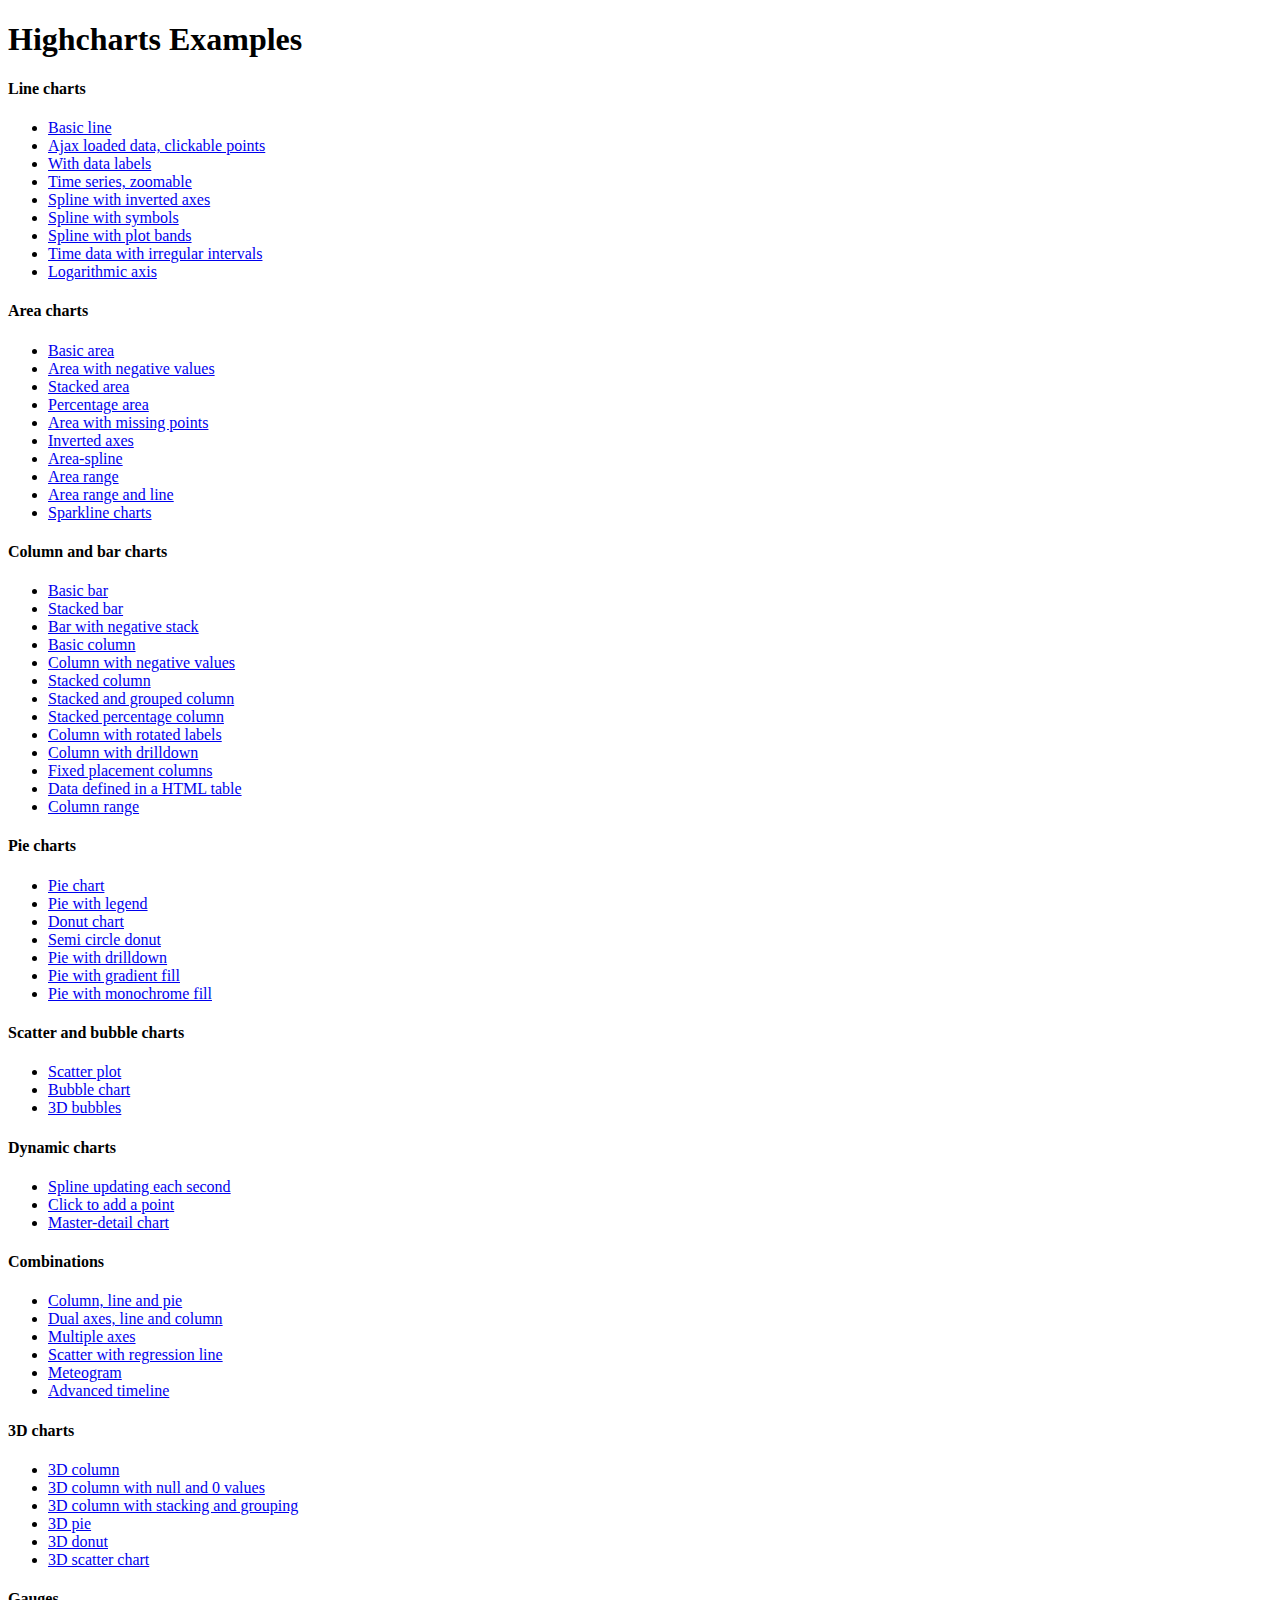
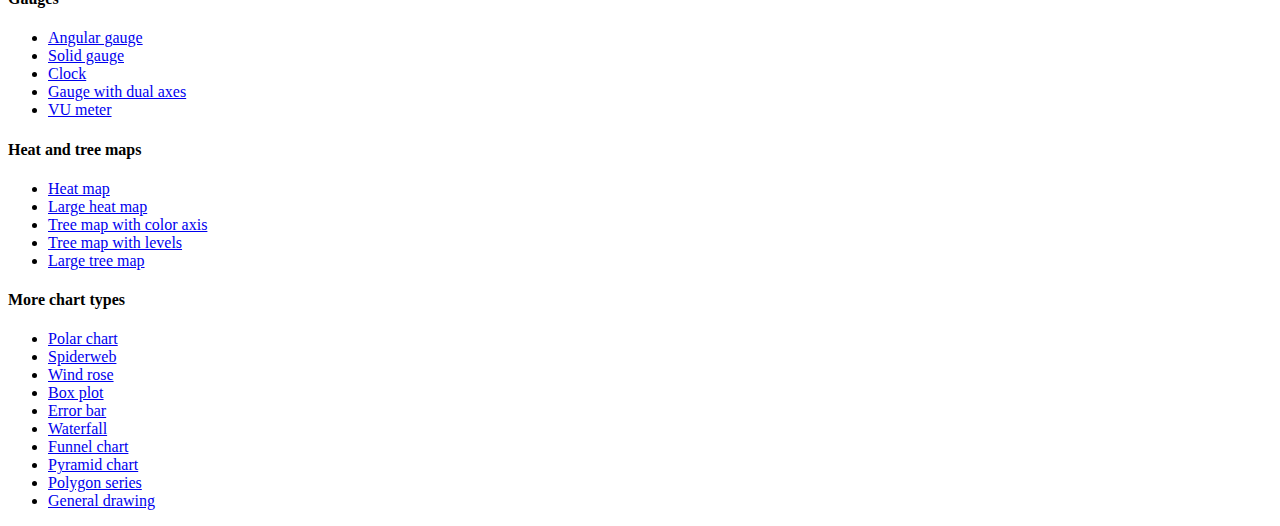
<file: Website/chp/Highcharts-4.1.7/index.htm>
<!DOCTYPE HTML PUBLIC "-//W3C//DTD HTML 4.01//EN" "http://www.w3.org/TR/html4/strict.dtd">
<html>
	<head>
		<meta http-equiv="Content-Type" content="text/html; charset=utf-8" />
		<title>Highcharts Examples</title>
	</head>
	<body>
		<h1>Highcharts Examples</h1>
		<h4>Line charts</h4>
		<ul>
			<li><a href="examples/line-basic/index.htm">Basic line</a></li>
			<li><a href="examples/line-ajax/index.htm">Ajax loaded data, clickable points</a></li>
			<li><a href="examples/line-labels/index.htm">With data labels</a></li>
			<li><a href="examples/line-time-series/index.htm">Time series, zoomable</a></li>
			<li><a href="examples/spline-inverted/index.htm">Spline with inverted axes</a></li>
			<li><a href="examples/spline-symbols/index.htm">Spline with symbols</a></li>
			<li><a href="examples/spline-plot-bands/index.htm">Spline with plot bands</a></li>
			<li><a href="examples/spline-irregular-time/index.htm">Time data with irregular intervals</a></li>
			<li><a href="examples/line-log-axis/index.htm">Logarithmic axis</a></li>
		</ul>
		<h4>Area charts</h4>
		<ul>
			<li><a href="examples/area-basic/index.htm">Basic area</a></li>
			<li><a href="examples/area-negative/index.htm">Area with negative values</a></li>
			<li><a href="examples/area-stacked/index.htm">Stacked area</a></li>
			<li><a href="examples/area-stacked-percent/index.htm">Percentage area</a></li>
			<li><a href="examples/area-missing/index.htm">Area with missing points</a></li>
			<li><a href="examples/area-inverted/index.htm">Inverted axes</a></li>
			<li><a href="examples/areaspline/index.htm">Area-spline</a></li>
			<li><a href="examples/arearange/index.htm">Area range</a></li>
			<li><a href="examples/arearange-line/index.htm">Area range and line</a></li>
			<li><a href="examples/sparkline/index.htm">Sparkline charts</a></li>
		</ul>
		<h4>Column and bar charts</h4>
		<ul>
			<li><a href="examples/bar-basic/index.htm">Basic bar</a></li>
			<li><a href="examples/bar-stacked/index.htm">Stacked bar</a></li>
			<li><a href="examples/bar-negative-stack/index.htm">Bar with negative stack</a></li>
			<li><a href="examples/column-basic/index.htm">Basic column</a></li>
			<li><a href="examples/column-negative/index.htm">Column with negative values</a></li>
			<li><a href="examples/column-stacked/index.htm">Stacked column</a></li>
			<li><a href="examples/column-stacked-and-grouped/index.htm">Stacked and grouped column</a></li>
			<li><a href="examples/column-stacked-percent/index.htm">Stacked percentage column</a></li>
			<li><a href="examples/column-rotated-labels/index.htm">Column with rotated labels</a></li>
			<li><a href="examples/column-drilldown/index.htm">Column with drilldown</a></li>
			<li><a href="examples/column-placement/index.htm">Fixed placement columns</a></li>
			<li><a href="examples/column-parsed/index.htm">Data defined in a HTML table</a></li>
			<li><a href="examples/columnrange/index.htm">Column range</a></li>
		</ul>
		<h4>Pie charts</h4>
		<ul>
			<li><a href="examples/pie-basic/index.htm">Pie chart</a></li>
			<li><a href="examples/pie-legend/index.htm">Pie with legend</a></li>
			<li><a href="examples/pie-donut/index.htm">Donut chart</a></li>
			<li><a href="examples/pie-semi-circle/index.htm">Semi circle donut</a></li>
			<li><a href="examples/pie-drilldown/index.htm">Pie with drilldown</a></li>
			<li><a href="examples/pie-gradient/index.htm">Pie with gradient fill</a></li>
			<li><a href="examples/pie-monochrome/index.htm">Pie with monochrome fill</a></li>
		</ul>
		<h4>Scatter and bubble charts</h4>
		<ul>
			<li><a href="examples/scatter/index.htm">Scatter plot</a></li>
			<li><a href="examples/bubble/index.htm">Bubble chart</a></li>
			<li><a href="examples/bubble-3d/index.htm">3D bubbles</a></li>
		</ul>
		<h4>Dynamic charts</h4>
		<ul>
			<li><a href="examples/dynamic-update/index.htm">Spline updating each second</a></li>
			<li><a href="examples/dynamic-click-to-add/index.htm">Click to add a point</a></li>
			<li><a href="examples/dynamic-master-detail/index.htm">Master-detail chart</a></li>
		</ul>
		<h4>Combinations</h4>
		<ul>
			<li><a href="examples/combo/index.htm">Column, line and pie</a></li>
			<li><a href="examples/combo-dual-axes/index.htm">Dual axes, line and column</a></li>
			<li><a href="examples/combo-multi-axes/index.htm">Multiple axes</a></li>
			<li><a href="examples/combo-regression/index.htm">Scatter with regression line</a></li>
			<li><a href="examples/combo-meteogram/index.htm">Meteogram</a></li>
			<li><a href="examples/combo-timeline/index.htm">Advanced timeline</a></li>
		</ul>
		<h4>3D charts</h4>
		<ul>
			<li><a href="examples/3d-column-interactive/index.htm">3D column</a></li>
			<li><a href="examples/3d-column-null-values/index.htm">3D column with null and 0 values</a></li>
			<li><a href="examples/3d-column-stacking-grouping/index.htm">3D column with stacking and grouping</a></li>
			<li><a href="examples/3d-pie/index.htm">3D pie</a></li>
			<li><a href="examples/3d-pie-donut/index.htm">3D donut</a></li>
			<li><a href="examples/3d-scatter-draggable/index.htm">3D scatter chart</a></li>
		</ul>
		<h4>Gauges</h4>
		<ul>
			<li><a href="examples/gauge-speedometer/index.htm">Angular gauge</a></li>
			<li><a href="examples/gauge-solid/index.htm">Solid gauge</a></li>
			<li><a href="examples/gauge-clock/index.htm">Clock</a></li>
			<li><a href="examples/gauge-dual/index.htm">Gauge with dual axes</a></li>
			<li><a href="examples/gauge-vu-meter/index.htm">VU meter</a></li>
		</ul>
		<h4>Heat and tree maps</h4>
		<ul>
			<li><a href="examples/heatmap/index.htm">Heat map</a></li>
			<li><a href="examples/heatmap-canvas/index.htm">Large heat map</a></li>
			<li><a href="examples/treemap-coloraxis/index.htm">Tree map with color axis</a></li>
			<li><a href="examples/treemap-with-levels/index.htm">Tree map with levels</a></li>
			<li><a href="examples/treemap-large-dataset/index.htm">Large tree map</a></li>
		</ul>
		<h4>More chart types</h4>
		<ul>
			<li><a href="examples/polar/index.htm">Polar chart</a></li>
			<li><a href="examples/polar-spider/index.htm">Spiderweb</a></li>
			<li><a href="examples/polar-wind-rose/index.htm">Wind rose</a></li>
			<li><a href="examples/box-plot/index.htm">Box plot</a></li>
			<li><a href="examples/error-bar/index.htm">Error bar</a></li>
			<li><a href="examples/waterfall/index.htm">Waterfall</a></li>
			<li><a href="examples/funnel/index.htm">Funnel chart</a></li>
			<li><a href="examples/pyramid/index.htm">Pyramid chart</a></li>
			<li><a href="examples/polygon/index.htm">Polygon series</a></li>
			<li><a href="examples/renderer/index.htm">General drawing</a></li>
		</ul>
	</body>
</html>
</file>
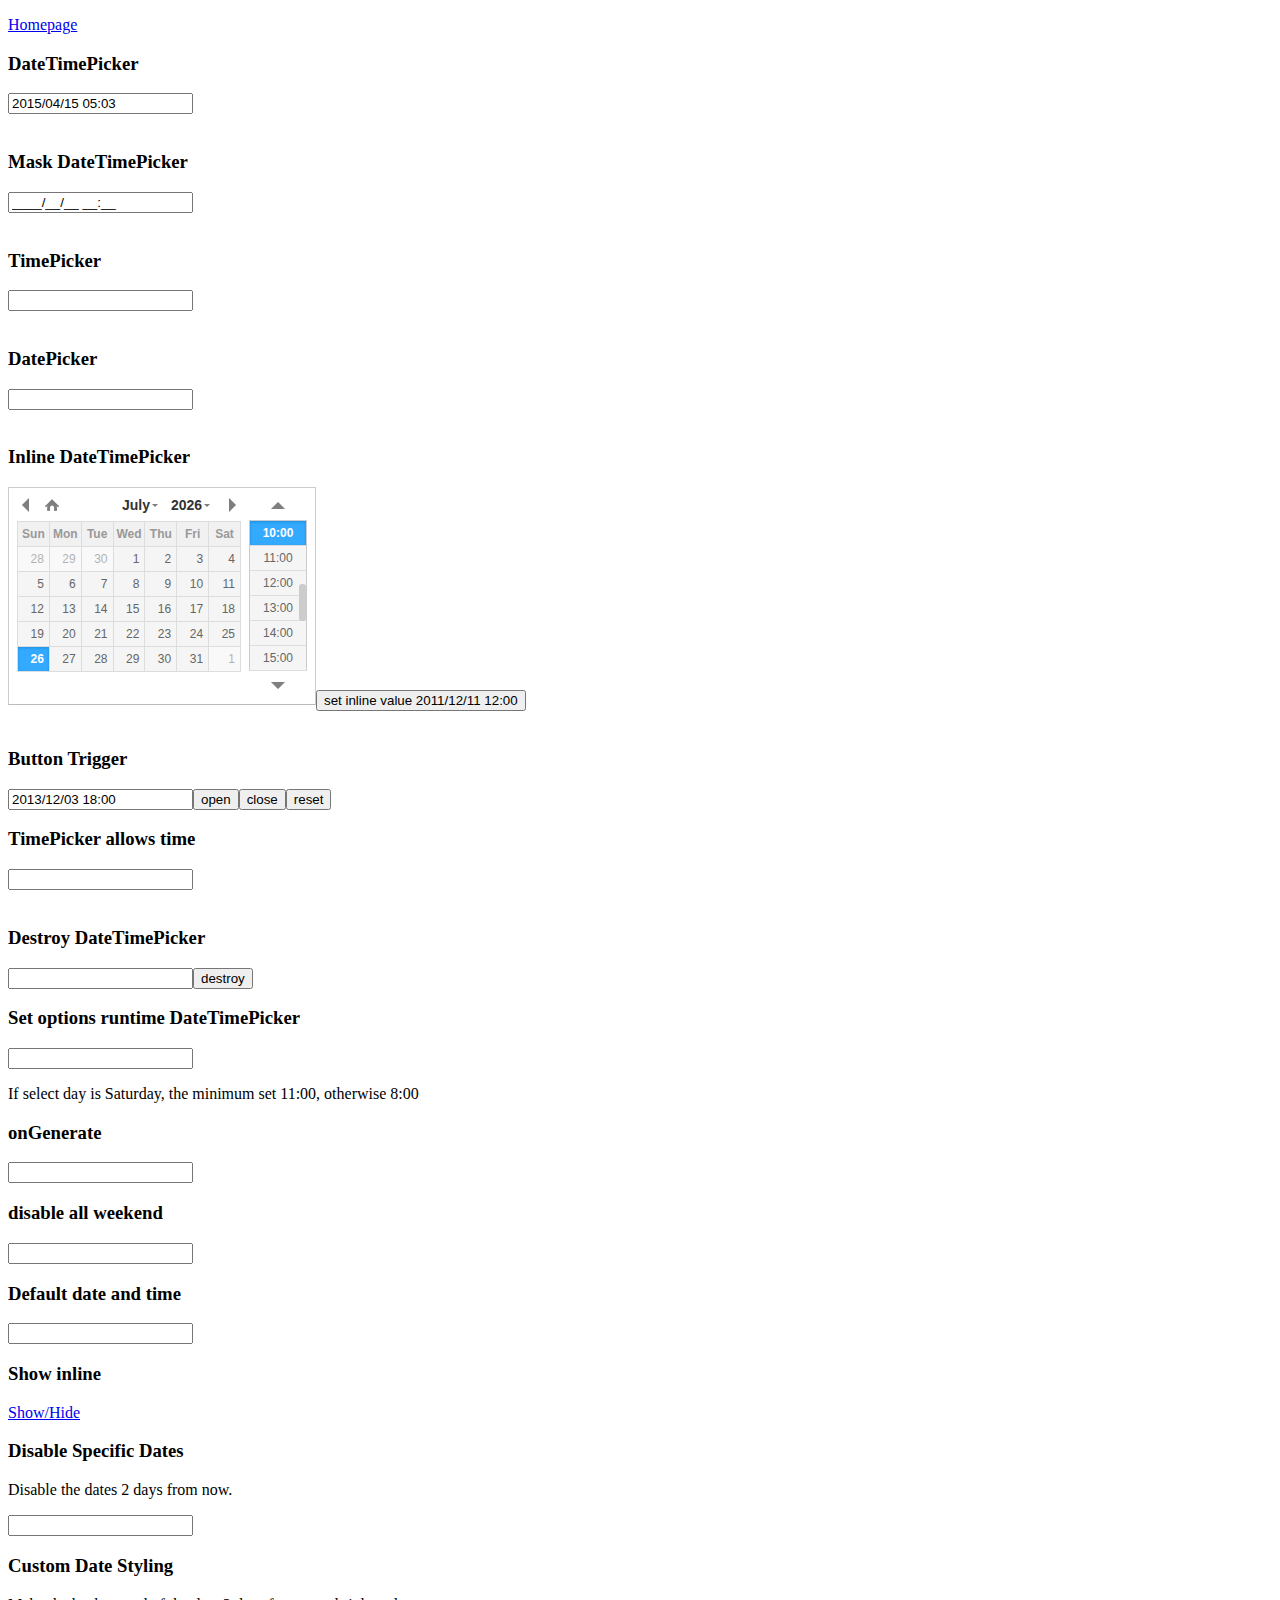
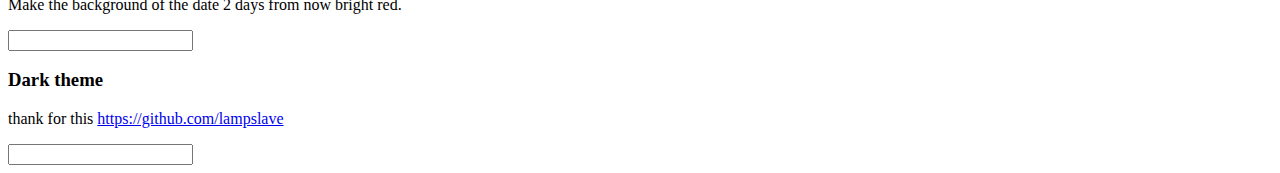
<file: Website/Examples/datetimepicker-master/index.html>
<!DOCTYPE html>
<html lang="en">
<head>
<meta http-equiv="content-type" content="text/html; charset=utf-8"/>
<link rel="stylesheet" type="text/css" href="./jquery.datetimepicker.css"/>
<style type="text/css">

.custom-date-style {
	background-color: red !important;
}

</style>
</head>
<body>
	
	<p><a href="http://xdsoft.net/jqplugins/datetimepicker/">Homepage</a></p>
	<h3>DateTimePicker</h3>
	<input type="text" value="" id="datetimepicker"/><br><br>
	<h3>Mask DateTimePicker</h3>
	<input type="text" value="" id="datetimepicker_mask"/><br><br>
	<h3>TimePicker</h3>
	<input type="text" id="datetimepicker1"/><br><br>
	<h3>DatePicker</h3>
	<input type="text" id="datetimepicker2"/><br><br>
	<h3>Inline DateTimePicker</h3>
	<!--<div id="console" style="background-color:#fff;color:red">sdfdsfsdf</div>-->
	<input type="text" id="datetimepicker3"/><input type="button" onclick="$('#datetimepicker3').datetimepicker({value:'2011/12/11 12:00'})" value="set inline value 2011/12/11 12:00"/><br><br>
	<h3>Button Trigger</h3>
	<input type="text" value="2013/12/03 18:00" id="datetimepicker4"/><input id="open" type="button" value="open"/><input id="close" type="button" value="close"/><input id="reset" type="button" value="reset"/>
	<h3>TimePicker allows time</h3>
	<input type="text" id="datetimepicker5"/><br><br>
	<h3>Destroy DateTimePicker</h3>
	<input type="text" id="datetimepicker6"/><input id="destroy" type="button" value="destroy"/>
	<h3>Set options runtime DateTimePicker</h3>
	<input type="text" id="datetimepicker7"/>
	<p>If select day is Saturday, the minimum set 11:00, otherwise 8:00</p>
	<h3>onGenerate</h3>
	<input type="text" id="datetimepicker8"/>
	<h3>disable all weekend</h3>
	<input type="text" id="datetimepicker9"/>
	<h3>Default date and time </h3>
	<input type="text" id="default_datetimepicker"/>
	<h3>Show inline</h3>
	<a href="javascript:void(0)" onclick="var si = document.getElementById('show_inline').style; si.display = (si.display=='none')?'block':'none';return false; ">Show/Hide</a>
	<div id="show_inline" style="display:none">
		<input type="text" id="datetimepicker10"/>
	</div>
	<h3>Disable Specific Dates</h3>
	<p>Disable the dates 2 days from now.</p>
	<input type="text" id="datetimepicker11"/>
	<h3>Custom Date Styling</h3>
	<p>Make the background of the date 2 days from now bright red.</p>
	<input type="text" id="datetimepicker12"/>
	<h3>Dark theme</h3>
	<p>thank for this <a href="https://github.com/lampslave">https://github.com/lampslave</a></p>
	<input type="text" id="datetimepicker_dark"/>
</body>
<script src="./jquery.js"></script>
<script src="./jquery.datetimepicker.js"></script>
<script>/*
window.onerror = function(errorMsg) {
	$('#console').html($('#console').html()+'<br>'+errorMsg)
}*/
$('#datetimepicker').datetimepicker({
dayOfWeekStart : 1,
lang:'en',
disabledDates:['1986/01/08','1986/01/09','1986/01/10'],
startDate:	'1986/01/05'
});
$('#datetimepicker').datetimepicker({value:'2015/04/15 05:03',step:10});

$('#default_datetimepicker').datetimepicker({
	formatTime:'H:i',
	formatDate:'d.m.Y',
	defaultDate:'8.12.1986', // it's my birthday
	defaultTime:'10:00',
	timepickerScrollbar:false
});

$('#datetimepicker10').datetimepicker({
	step:5,
	inline:true
});
$('#datetimepicker_mask').datetimepicker({
	mask:'9999/19/39 29:59'
});

$('#datetimepicker1').datetimepicker({
	datepicker:false,
	format:'H:i',
	step:5
});
$('#datetimepicker2').datetimepicker({
	yearOffset:222,
	lang:'ch',
	timepicker:false,
	format:'d/m/Y',
	formatDate:'Y/m/d',
	minDate:'-1970/01/02', // yesterday is minimum date
	maxDate:'+1970/01/02' // and tommorow is maximum date calendar
});
$('#datetimepicker3').datetimepicker({
	inline:true
});
$('#datetimepicker4').datetimepicker();
$('#open').click(function(){
	$('#datetimepicker4').datetimepicker('show');
});
$('#close').click(function(){
	$('#datetimepicker4').datetimepicker('hide');
});
$('#reset').click(function(){
	$('#datetimepicker4').datetimepicker('reset');
});
$('#datetimepicker5').datetimepicker({
	datepicker:false,
	allowTimes:['12:00','13:00','15:00','17:00','17:05','17:20','19:00','20:00'],
	step:5
});
$('#datetimepicker6').datetimepicker();
$('#destroy').click(function(){
	if( $('#datetimepicker6').data('xdsoft_datetimepicker') ){
		$('#datetimepicker6').datetimepicker('destroy');
		this.value = 'create';
	}else{
		$('#datetimepicker6').datetimepicker();
		this.value = 'destroy';
	}
});
var logic = function( currentDateTime ){
	if( currentDateTime.getDay()==6 ){
		this.setOptions({
			minTime:'11:00'
		});
	}else
		this.setOptions({
			minTime:'8:00'
		});
};
$('#datetimepicker7').datetimepicker({
	onChangeDateTime:logic,
	onShow:logic
});
$('#datetimepicker8').datetimepicker({
	onGenerate:function( ct ){
		$(this).find('.xdsoft_date')
			.toggleClass('xdsoft_disabled');
	},
	minDate:'-1970/01/2',
	maxDate:'+1970/01/2',
	timepicker:false
});
$('#datetimepicker9').datetimepicker({
	onGenerate:function( ct ){
		$(this).find('.xdsoft_date.xdsoft_weekend')
			.addClass('xdsoft_disabled');
	},
	weekends:['01.01.2014','02.01.2014','03.01.2014','04.01.2014','05.01.2014','06.01.2014'],
	timepicker:false
});
var dateToDisable = new Date();
	dateToDisable.setDate(dateToDisable.getDate() + 2);
$('#datetimepicker11').datetimepicker({
	beforeShowDay: function(date) {
		if (date.getMonth() == dateToDisable.getMonth() && date.getDate() == dateToDisable.getDate()) {
			return [false, ""]
		}

		return [true, ""];
	}
});
$('#datetimepicker12').datetimepicker({
	beforeShowDay: function(date) {
		if (date.getMonth() == dateToDisable.getMonth() && date.getDate() == dateToDisable.getDate()) {
			return [true, "custom-date-style"];
		}

		return [true, ""];
	}
});
$('#datetimepicker_dark').datetimepicker({theme:'dark'})


</script>
</html>
</file>
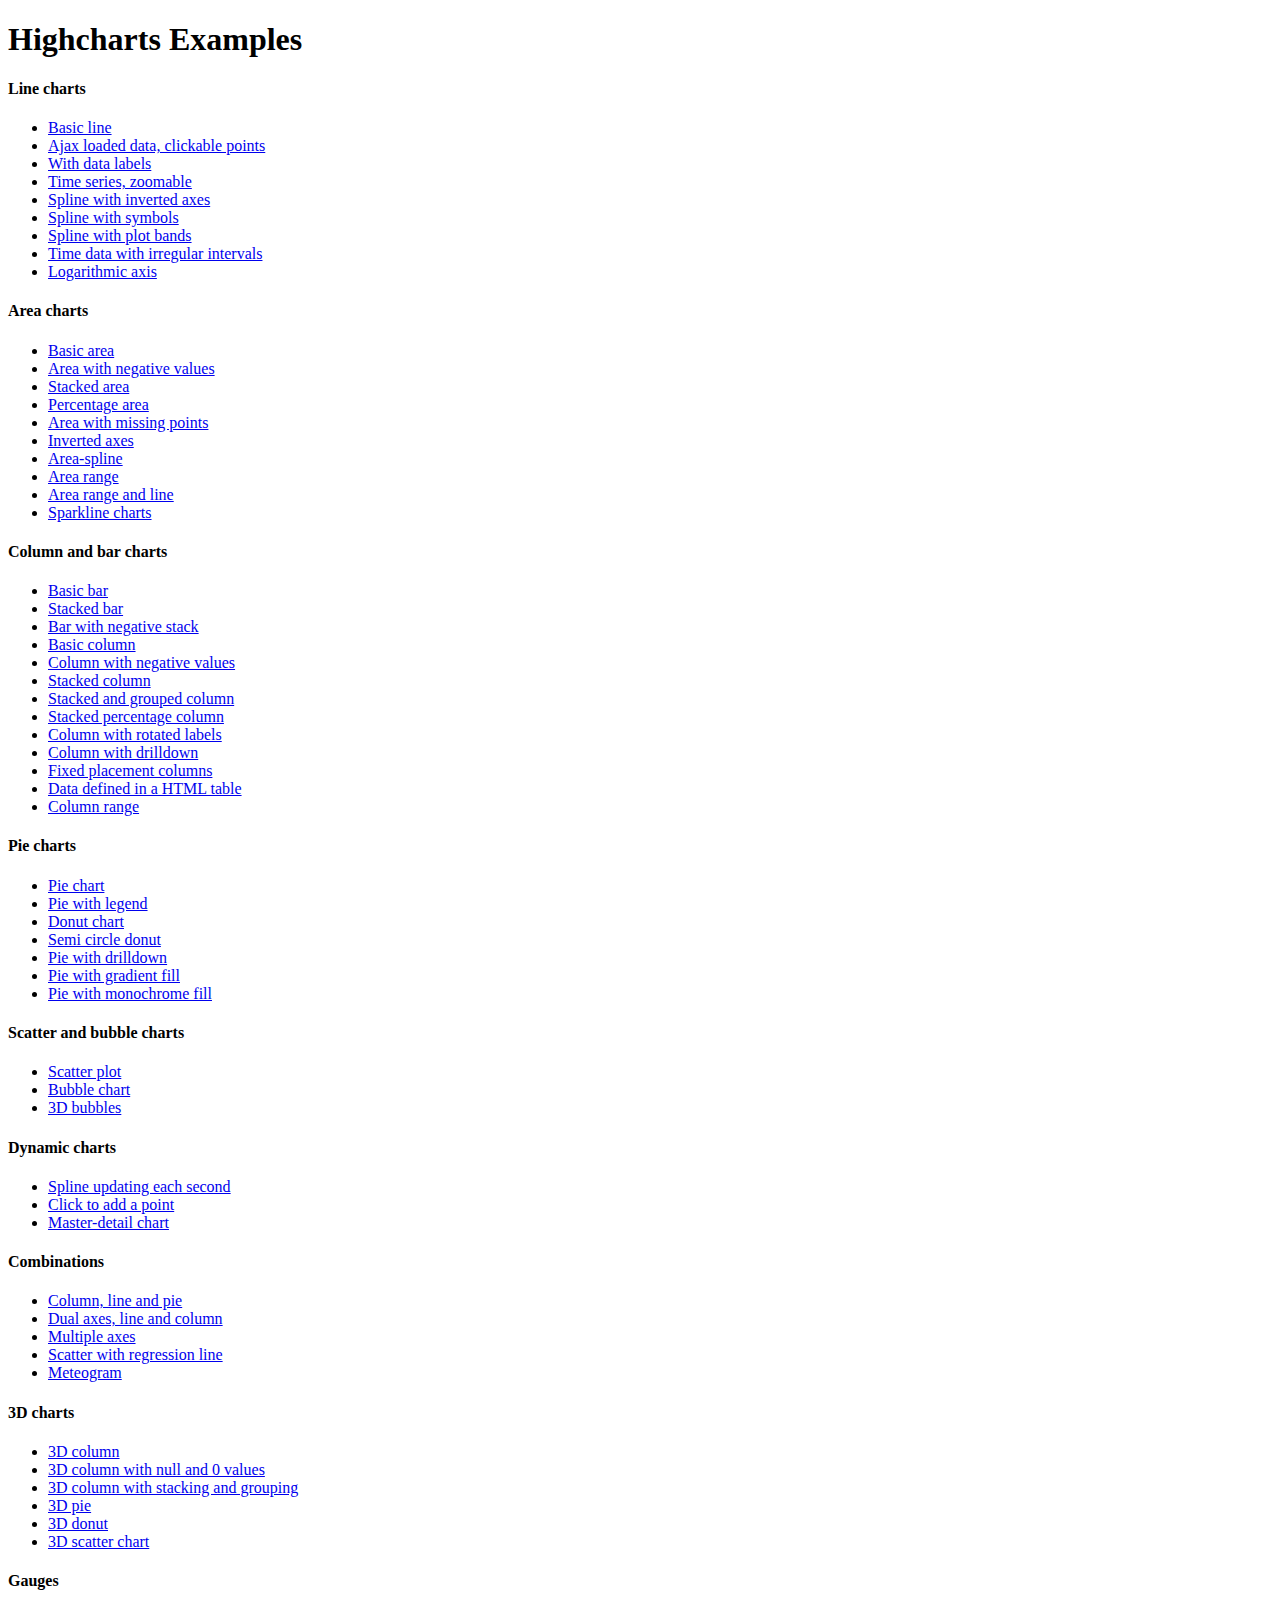
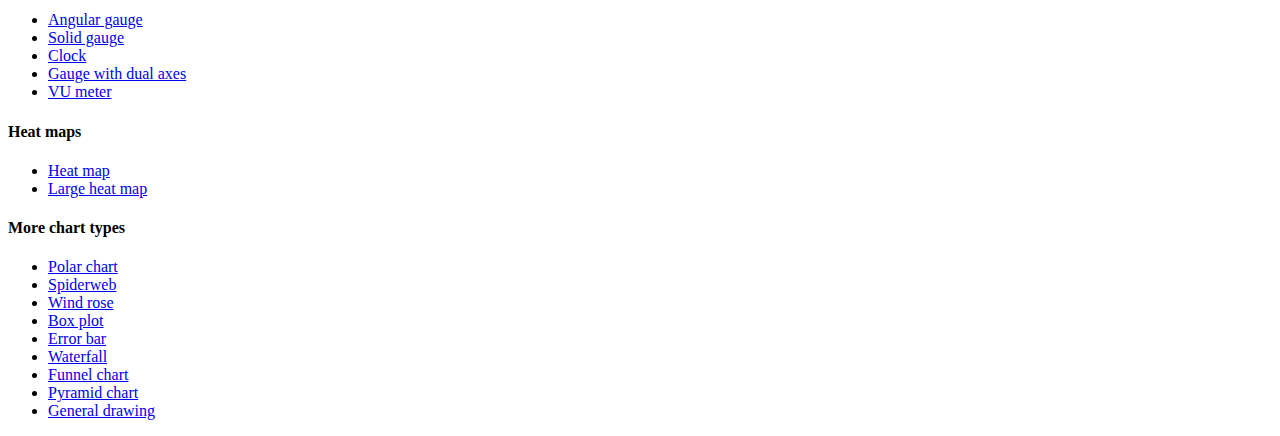
<file: Website/Examples/Highcharts-4/index.htm>
<!DOCTYPE HTML PUBLIC "-//W3C//DTD HTML 4.01//EN" "http://www.w3.org/TR/html4/strict.dtd">
<html>
	<head>
		<meta http-equiv="Content-Type" content="text/html; charset=utf-8" />
		<title>Highcharts Examples</title>
	</head>
	<body>
		<h1>Highcharts Examples</h1>
		<h4>Line charts</h4>
		<ul>
			<li><a href="examples/line-basic/index.htm">Basic line</a></li>
			<li><a href="examples/line-ajax/index.htm">Ajax loaded data, clickable points</a></li>
			<li><a href="examples/line-labels/index.htm">With data labels</a></li>
			<li><a href="examples/line-time-series/index.htm">Time series, zoomable</a></li>
			<li><a href="examples/spline-inverted/index.htm">Spline with inverted axes</a></li>
			<li><a href="examples/spline-symbols/index.htm">Spline with symbols</a></li>
			<li><a href="examples/spline-plot-bands/index.htm">Spline with plot bands</a></li>
			<li><a href="examples/spline-irregular-time/index.htm">Time data with irregular intervals</a></li>
			<li><a href="examples/line-log-axis/index.htm">Logarithmic axis</a></li>
		</ul>
		<h4>Area charts</h4>
		<ul>
			<li><a href="examples/area-basic/index.htm">Basic area</a></li>
			<li><a href="examples/area-negative/index.htm">Area with negative values</a></li>
			<li><a href="examples/area-stacked/index.htm">Stacked area</a></li>
			<li><a href="examples/area-stacked-percent/index.htm">Percentage area</a></li>
			<li><a href="examples/area-missing/index.htm">Area with missing points</a></li>
			<li><a href="examples/area-inverted/index.htm">Inverted axes</a></li>
			<li><a href="examples/areaspline/index.htm">Area-spline</a></li>
			<li><a href="examples/arearange/index.htm">Area range</a></li>
			<li><a href="examples/arearange-line/index.htm">Area range and line</a></li>
			<li><a href="examples/sparkline/index.htm">Sparkline charts</a></li>
		</ul>
		<h4>Column and bar charts</h4>
		<ul>
			<li><a href="examples/bar-basic/index.htm">Basic bar</a></li>
			<li><a href="examples/bar-stacked/index.htm">Stacked bar</a></li>
			<li><a href="examples/bar-negative-stack/index.htm">Bar with negative stack</a></li>
			<li><a href="examples/column-basic/index.htm">Basic column</a></li>
			<li><a href="examples/column-negative/index.htm">Column with negative values</a></li>
			<li><a href="examples/column-stacked/index.htm">Stacked column</a></li>
			<li><a href="examples/column-stacked-and-grouped/index.htm">Stacked and grouped column</a></li>
			<li><a href="examples/column-stacked-percent/index.htm">Stacked percentage column</a></li>
			<li><a href="examples/column-rotated-labels/index.htm">Column with rotated labels</a></li>
			<li><a href="examples/column-drilldown/index.htm">Column with drilldown</a></li>
			<li><a href="examples/column-placement/index.htm">Fixed placement columns</a></li>
			<li><a href="examples/column-parsed/index.htm">Data defined in a HTML table</a></li>
			<li><a href="examples/columnrange/index.htm">Column range</a></li>
		</ul>
		<h4>Pie charts</h4>
		<ul>
			<li><a href="examples/pie-basic/index.htm">Pie chart</a></li>
			<li><a href="examples/pie-legend/index.htm">Pie with legend</a></li>
			<li><a href="examples/pie-donut/index.htm">Donut chart</a></li>
			<li><a href="examples/pie-semi-circle/index.htm">Semi circle donut</a></li>
			<li><a href="examples/pie-drilldown/index.htm">Pie with drilldown</a></li>
			<li><a href="examples/pie-gradient/index.htm">Pie with gradient fill</a></li>
			<li><a href="examples/pie-monochrome/index.htm">Pie with monochrome fill</a></li>
		</ul>
		<h4>Scatter and bubble charts</h4>
		<ul>
			<li><a href="examples/scatter/index.htm">Scatter plot</a></li>
			<li><a href="examples/bubble/index.htm">Bubble chart</a></li>
			<li><a href="examples/bubble-3d/index.htm">3D bubbles</a></li>
		</ul>
		<h4>Dynamic charts</h4>
		<ul>
			<li><a href="examples/dynamic-update/index.htm">Spline updating each second</a></li>
			<li><a href="examples/dynamic-click-to-add/index.htm">Click to add a point</a></li>
			<li><a href="examples/dynamic-master-detail/index.htm">Master-detail chart</a></li>
		</ul>
		<h4>Combinations</h4>
		<ul>
			<li><a href="examples/combo/index.htm">Column, line and pie</a></li>
			<li><a href="examples/combo-dual-axes/index.htm">Dual axes, line and column</a></li>
			<li><a href="examples/combo-multi-axes/index.htm">Multiple axes</a></li>
			<li><a href="examples/combo-regression/index.htm">Scatter with regression line</a></li>
			<li><a href="examples/combo-meteogram/index.htm">Meteogram</a></li>
		</ul>
		<h4>3D charts</h4>
		<ul>
			<li><a href="examples/3d-column-interactive/index.htm">3D column</a></li>
			<li><a href="examples/3d-column-null-values/index.htm">3D column with null and 0 values</a></li>
			<li><a href="examples/3d-column-stacking-grouping/index.htm">3D column with stacking and grouping</a></li>
			<li><a href="examples/3d-pie/index.htm">3D pie</a></li>
			<li><a href="examples/3d-pie-donut/index.htm">3D donut</a></li>
			<li><a href="examples/3d-scatter-draggable/index.htm">3D scatter chart</a></li>
		</ul>
		<h4>Gauges</h4>
		<ul>
			<li><a href="examples/gauge-speedometer/index.htm">Angular gauge</a></li>
			<li><a href="examples/gauge-solid/index.htm">Solid gauge</a></li>
			<li><a href="examples/gauge-clock/index.htm">Clock</a></li>
			<li><a href="examples/gauge-dual/index.htm">Gauge with dual axes</a></li>
			<li><a href="examples/gauge-vu-meter/index.htm">VU meter</a></li>
		</ul>
		<h4>Heat maps</h4>
		<ul>
			<li><a href="examples/heatmap/index.htm">Heat map</a></li>
			<li><a href="examples/heatmap-canvas/index.htm">Large heat map</a></li>
		</ul>
		<h4>More chart types</h4>
		<ul>
			<li><a href="examples/polar/index.htm">Polar chart</a></li>
			<li><a href="examples/polar-spider/index.htm">Spiderweb</a></li>
			<li><a href="examples/polar-wind-rose/index.htm">Wind rose</a></li>
			<li><a href="examples/box-plot/index.htm">Box plot</a></li>
			<li><a href="examples/error-bar/index.htm">Error bar</a></li>
			<li><a href="examples/waterfall/index.htm">Waterfall</a></li>
			<li><a href="examples/funnel/index.htm">Funnel chart</a></li>
			<li><a href="examples/pyramid/index.htm">Pyramid chart</a></li>
			<li><a href="examples/renderer/index.htm">General drawing</a></li>
		</ul>
	</body>
</html>
</file>
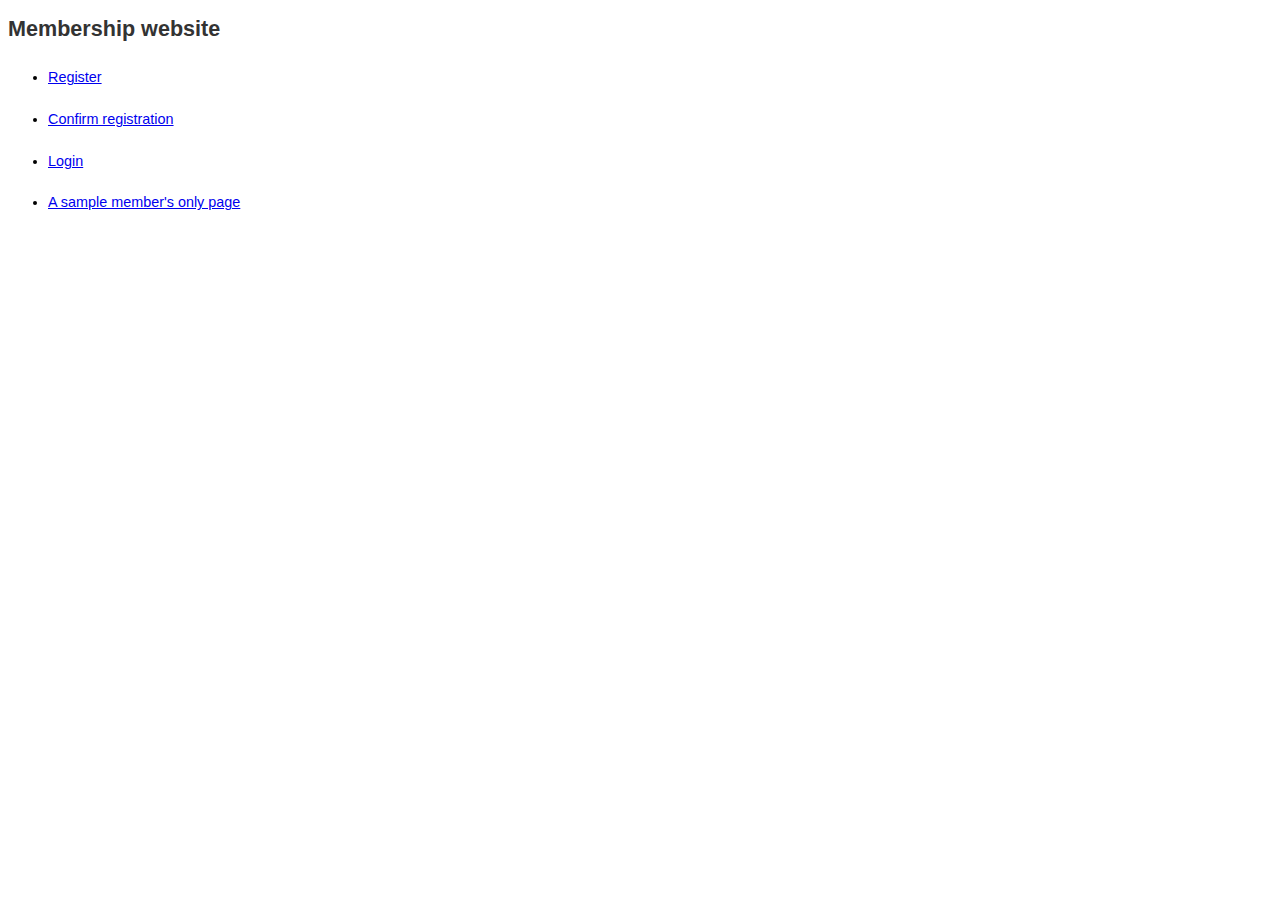
<file: Website/Examples/RegistrationForm-master/source/index.html>
<!DOCTYPE html PUBLIC "-//W3C//DTD XHTML 1.0 Strict//EN"  "http://www.w3.org/TR/xhtml1/DTD/xhtml1-strict.dtd">
<html xmlns="http://www.w3.org/1999/xhtml" xml:lang="en-US" lang="en-US">
<head>
      <meta http-equiv='Content-Type' content='text/html; charset=utf-8'/>
      <title>Membership Website Sample</title>
      <link rel="STYLESHEET" type="text/css" href="style/fg_membersite.css">
</head>
<body>
<div id='fg_membersite_content'>
<h2>Membership website</h2>
<ul>
<li><a href='register.php'>Register</a></li>
<li><a href='confirmreg.php'>Confirm registration</a></li>
<li><a href='login.php'>Login</a></li>
<li><a href='access-controlled.php'>A sample member's only page</a></li>
</ul>
</div>
</body>
</html>
</file>
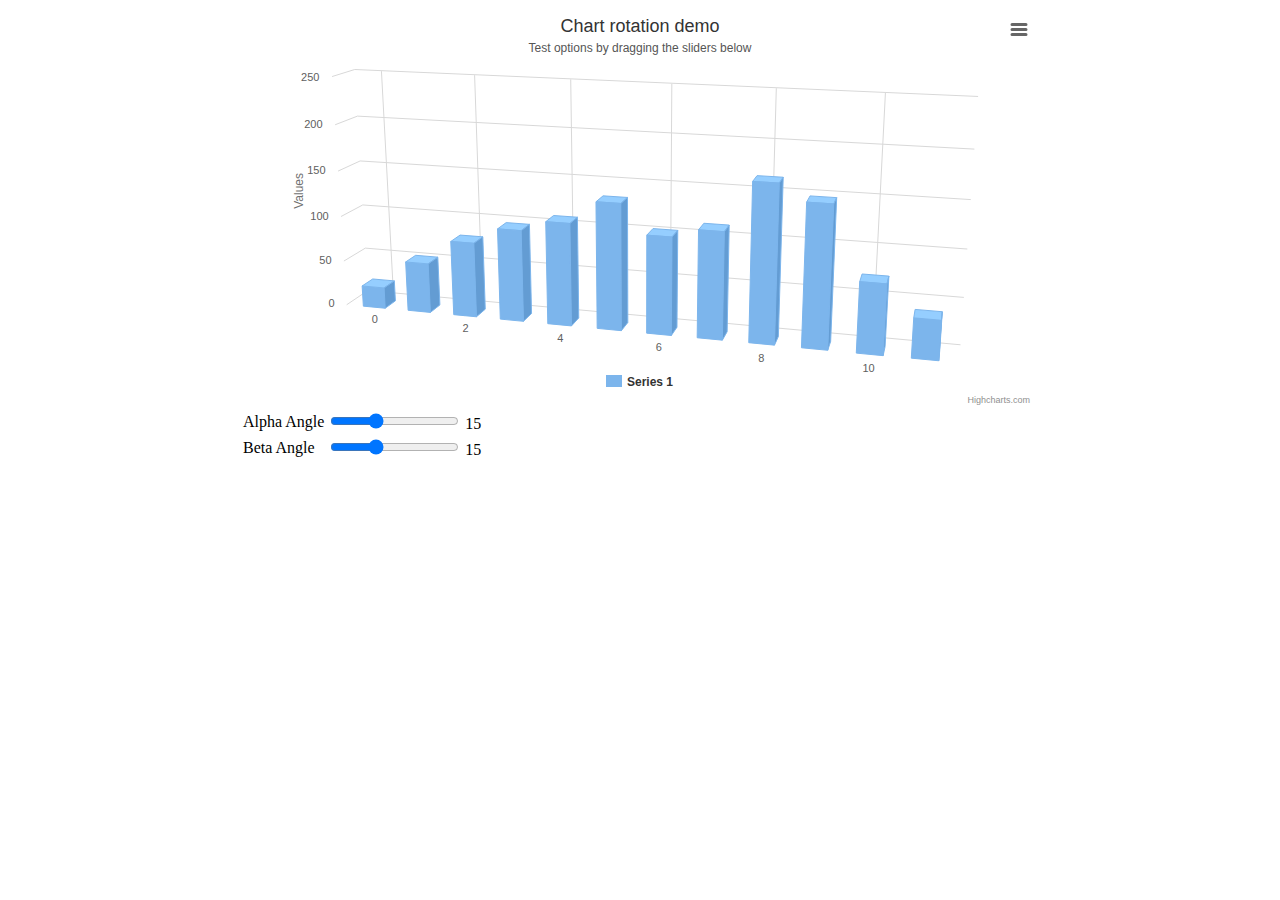
<file: Website/chp/Highcharts-4.1.7/examples/3d-column-interactive/index.htm>
<!DOCTYPE HTML>
<html>
	<head>
		<meta http-equiv="Content-Type" content="text/html; charset=utf-8">
		<title>Highcharts Example</title>

		<script type="text/javascript" src="http://ajax.googleapis.com/ajax/libs/jquery/1.8.2/jquery.min.js"></script>
		<style type="text/css">
#container, #sliders {
	min-width: 310px; 
	max-width: 800px;
	margin: 0 auto;
}
#container {
	height: 400px; 
}
		</style>
		<script type="text/javascript">
$(function () {
    // Set up the chart
    var chart = new Highcharts.Chart({
        chart: {
            renderTo: 'container',
            type: 'column',
            margin: 75,
            options3d: {
                enabled: true,
                alpha: 15,
                beta: 15,
                depth: 50,
                viewDistance: 25
            }
        },
        title: {
            text: 'Chart rotation demo'
        },
        subtitle: {
            text: 'Test options by dragging the sliders below'
        },
        plotOptions: {
            column: {
                depth: 25
            }
        },
        series: [{
            data: [29.9, 71.5, 106.4, 129.2, 144.0, 176.0, 135.6, 148.5, 216.4, 194.1, 95.6, 54.4]
        }]
    });

    function showValues() {
        $('#R0-value').html(chart.options.chart.options3d.alpha);
        $('#R1-value').html(chart.options.chart.options3d.beta);
    }

    // Activate the sliders
    $('#R0').on('change', function () {
        chart.options.chart.options3d.alpha = this.value;
        showValues();
        chart.redraw(false);
    });
    $('#R1').on('change', function () {
        chart.options.chart.options3d.beta = this.value;
        showValues();
        chart.redraw(false);
    });

    showValues();
});
		</script>
	</head>
	<body>
<script src="../../js/highcharts.js"></script>
<script src="../../js/highcharts-3d.js"></script>
<script src="../../js/modules/exporting.js"></script>

<div id="container"></div>
<div id="sliders">
	<table>
		<tr><td>Alpha Angle</td><td><input id="R0" type="range" min="0" max="45" value="15"/> <span id="R0-value" class="value"></span></td></tr>
	    <tr><td>Beta Angle</td><td><input id="R1" type="range" min="0" max="45" value="15"/> <span id="R1-value" class="value"></span></td></tr>
	</table>
</div>
	</body>
</html>
</file>
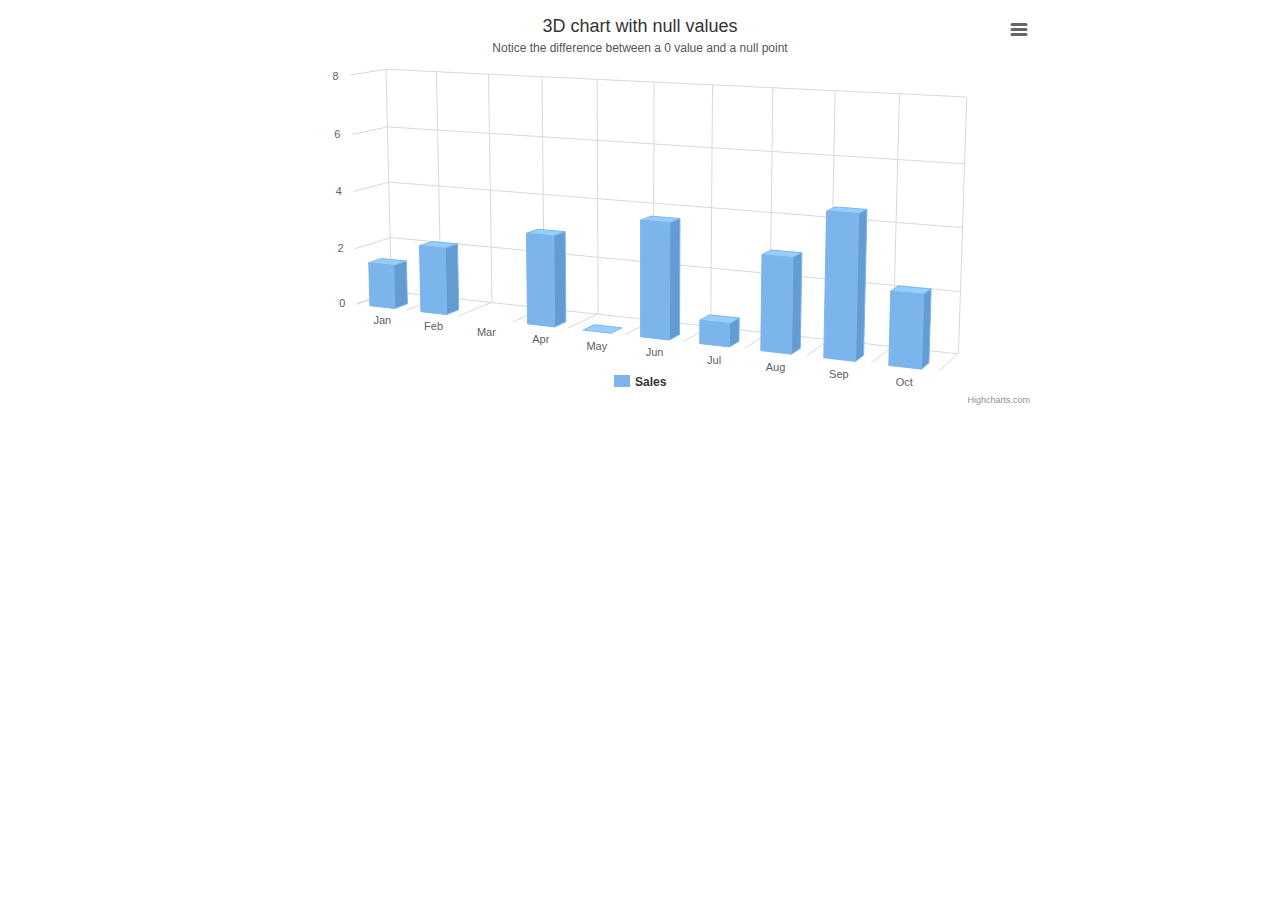
<file: Website/chp/Highcharts-4.1.7/examples/3d-column-null-values/index.htm>
<!DOCTYPE HTML>
<html>
	<head>
		<meta http-equiv="Content-Type" content="text/html; charset=utf-8">
		<title>Highcharts Example</title>

		<script type="text/javascript" src="http://ajax.googleapis.com/ajax/libs/jquery/1.8.2/jquery.min.js"></script>
		<style type="text/css">
#container {
	height: 400px; 
	min-width: 310px; 
	max-width: 800px;
	margin: 0 auto;
}
		</style>
		<script type="text/javascript">
$(function () {
    $('#container').highcharts({
        chart: {
            type: 'column',
            margin: 75,
            options3d: {
                enabled: true,
                alpha: 10,
                beta: 25,
                depth: 70
            }
        },
        title: {
            text: '3D chart with null values'
        },
        subtitle: {
            text: 'Notice the difference between a 0 value and a null point'
        },
        plotOptions: {
            column: {
                depth: 25
            }
        },
        xAxis: {
            categories: Highcharts.getOptions().lang.shortMonths
        },
        yAxis: {
            title: {
                text: null
            }
        },
        series: [{
            name: 'Sales',
            data: [2, 3, null, 4, 0, 5, 1, 4, 6, 3]
        }]
    });
});
		</script>
	</head>
	<body>

<script src="../../js/highcharts.js"></script>
<script src="../../js/highcharts-3d.js"></script>
<script src="../../js/modules/exporting.js"></script>

<div id="container" style="height: 400px"></div>
	</body>
</html>
</file>
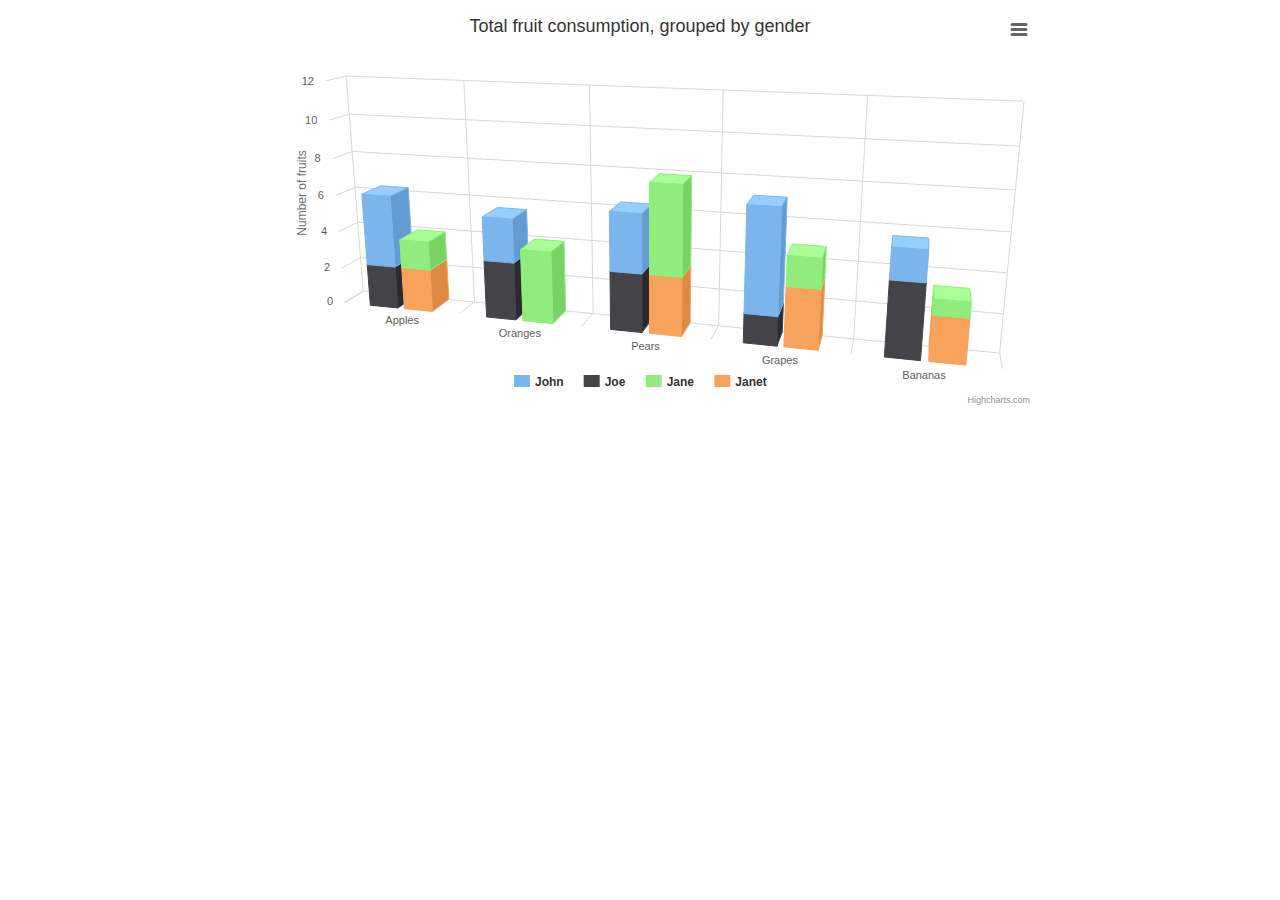
<file: Website/chp/Highcharts-4.1.7/examples/3d-column-stacking-grouping/index.htm>
<!DOCTYPE HTML>
<html>
	<head>
		<meta http-equiv="Content-Type" content="text/html; charset=utf-8">
		<title>Highcharts Example</title>

		<script type="text/javascript" src="http://ajax.googleapis.com/ajax/libs/jquery/1.8.2/jquery.min.js"></script>
		<style type="text/css">
#container {
	height: 400px; 
	min-width: 310px; 
	max-width: 800px;
	margin: 0 auto;
}
		</style>
		<script type="text/javascript">
$(function () {
    $('#container').highcharts({

        chart: {
            type: 'column',
            options3d: {
                enabled: true,
                alpha: 15,
                beta: 15,
                viewDistance: 25,
                depth: 40
            },
            marginTop: 80,
            marginRight: 40
        },

        title: {
            text: 'Total fruit consumption, grouped by gender'
        },

        xAxis: {
            categories: ['Apples', 'Oranges', 'Pears', 'Grapes', 'Bananas']
        },

        yAxis: {
            allowDecimals: false,
            min: 0,
            title: {
                text: 'Number of fruits'
            }
        },

        tooltip: {
            headerFormat: '<b>{point.key}</b><br>',
            pointFormat: '<span style="color:{series.color}">\u25CF</span> {series.name}: {point.y} / {point.stackTotal}'
        },

        plotOptions: {
            column: {
                stacking: 'normal',
                depth: 40
            }
        },

        series: [{
            name: 'John',
            data: [5, 3, 4, 7, 2],
            stack: 'male'
        }, {
            name: 'Joe',
            data: [3, 4, 4, 2, 5],
            stack: 'male'
        }, {
            name: 'Jane',
            data: [2, 5, 6, 2, 1],
            stack: 'female'
        }, {
            name: 'Janet',
            data: [3, 0, 4, 4, 3],
            stack: 'female'
        }]
    });
});


		</script>
	</head>
	<body>

<script src="../../js/highcharts.js"></script>
<script src="../../js/highcharts-3d.js"></script>
<script src="../../js/modules/exporting.js"></script>

<div id="container" style="height: 400px"></div>
	</body>
</html>
</file>
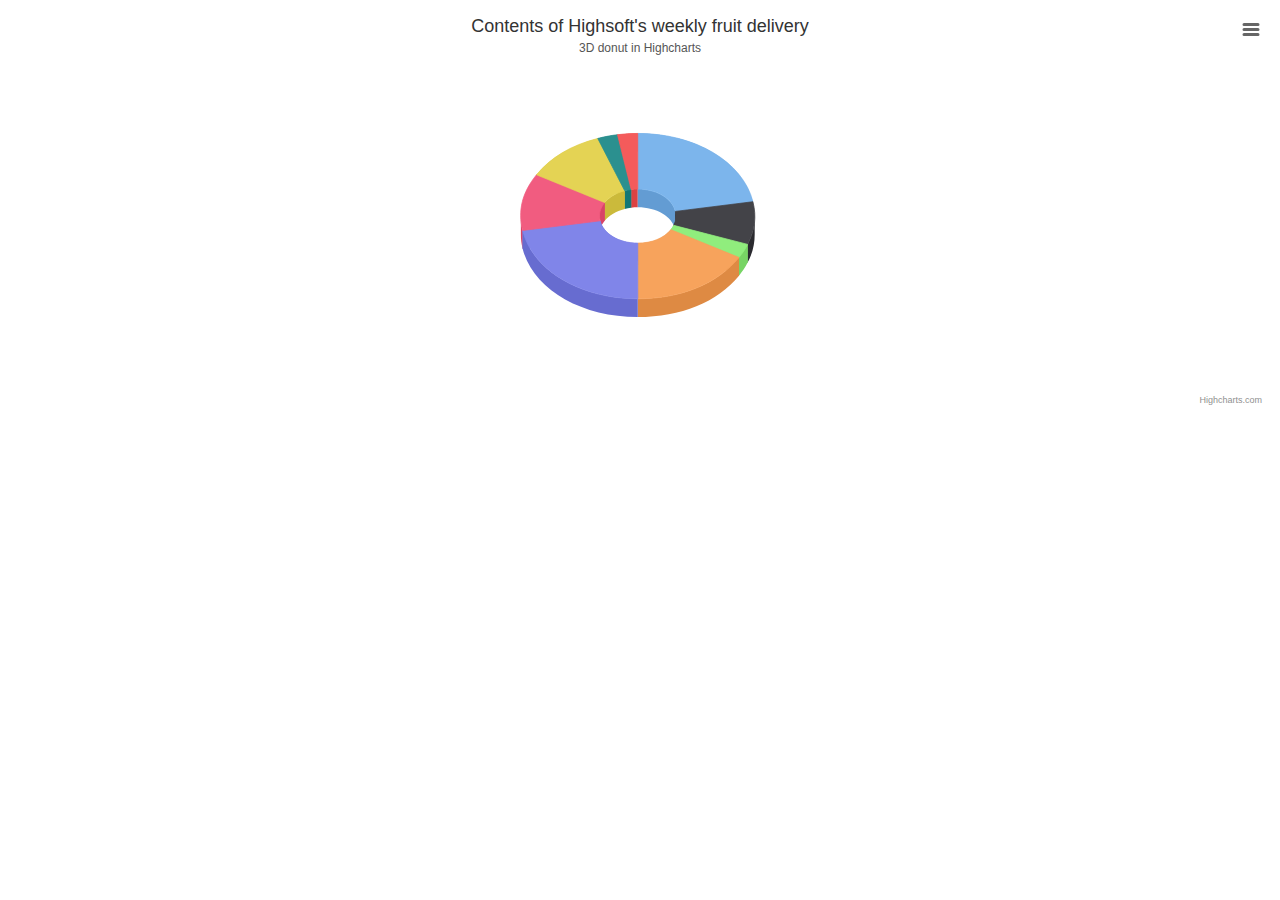
<file: Website/chp/Highcharts-4.1.7/examples/3d-pie-donut/index.htm>
<!DOCTYPE HTML>
<html>
	<head>
		<meta http-equiv="Content-Type" content="text/html; charset=utf-8">
		<title>Highcharts Example</title>

		<script type="text/javascript" src="http://ajax.googleapis.com/ajax/libs/jquery/1.8.2/jquery.min.js"></script>
		<style type="text/css">
${demo.css}
		</style>
		<script type="text/javascript">
$(function () {
    $('#container').highcharts({
        chart: {
            type: 'pie',
            options3d: {
                enabled: true,
                alpha: 45
            }
        },
        title: {
            text: 'Contents of Highsoft\'s weekly fruit delivery'
        },
        subtitle: {
            text: '3D donut in Highcharts'
        },
        plotOptions: {
            pie: {
                innerSize: 100,
                depth: 45
            }
        },
        series: [{
            name: 'Delivered amount',
            data: [
                ['Bananas', 8],
                ['Kiwi', 3],
                ['Mixed nuts', 1],
                ['Oranges', 6],
                ['Apples', 8],
                ['Pears', 4],
                ['Clementines', 4],
                ['Reddish (bag)', 1],
                ['Grapes (bunch)', 1]
            ]
        }]
    });
});
		</script>
	</head>
	<body>

<script src="../../js/highcharts.js"></script>
<script src="../../js/highcharts-3d.js"></script>
<script src="../../js/modules/exporting.js"></script>

<div id="container" style="height: 400px"></div>
	</body>
</html>
</file>
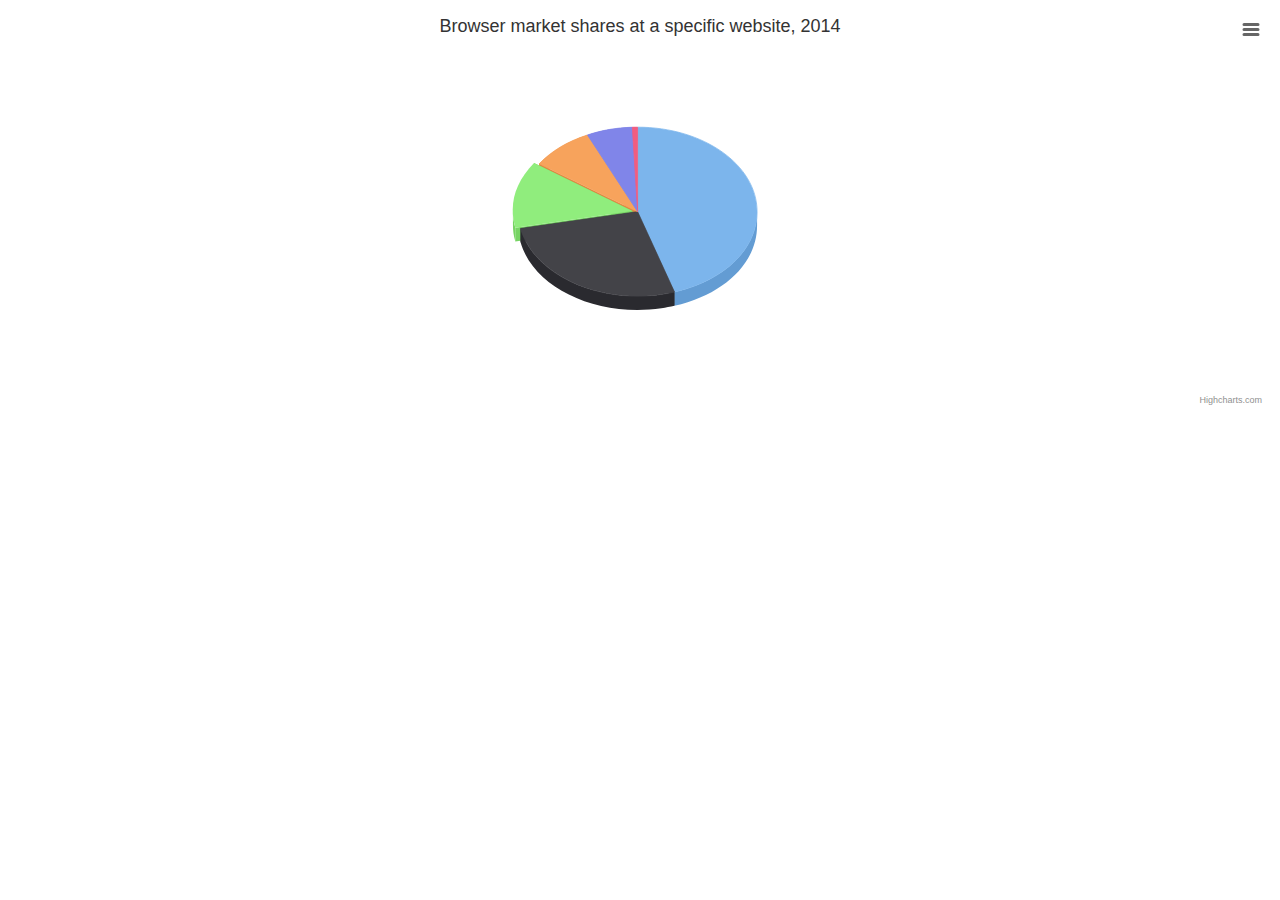
<file: Website/chp/Highcharts-4.1.7/examples/3d-pie/index.htm>
<!DOCTYPE HTML>
<html>
	<head>
		<meta http-equiv="Content-Type" content="text/html; charset=utf-8">
		<title>Highcharts Example</title>

		<script type="text/javascript" src="http://ajax.googleapis.com/ajax/libs/jquery/1.8.2/jquery.min.js"></script>
		<style type="text/css">
${demo.css}
		</style>
		<script type="text/javascript">
$(function () {
    $('#container').highcharts({
        chart: {
            type: 'pie',
            options3d: {
                enabled: true,
                alpha: 45,
                beta: 0
            }
        },
        title: {
            text: 'Browser market shares at a specific website, 2014'
        },
        tooltip: {
            pointFormat: '{series.name}: <b>{point.percentage:.1f}%</b>'
        },
        plotOptions: {
            pie: {
                allowPointSelect: true,
                cursor: 'pointer',
                depth: 35,
                dataLabels: {
                    enabled: true,
                    format: '{point.name}'
                }
            }
        },
        series: [{
            type: 'pie',
            name: 'Browser share',
            data: [
                ['Firefox',   45.0],
                ['IE',       26.8],
                {
                    name: 'Chrome',
                    y: 12.8,
                    sliced: true,
                    selected: true
                },
                ['Safari',    8.5],
                ['Opera',     6.2],
                ['Others',   0.7]
            ]
        }]
    });
});
		</script>
	</head>
	<body>

<script src="../../js/highcharts.js"></script>
<script src="../../js/highcharts-3d.js"></script>
<script src="../../js/modules/exporting.js"></script>

<div id="container" style="height: 400px"></div>
	</body>
</html>
</file>
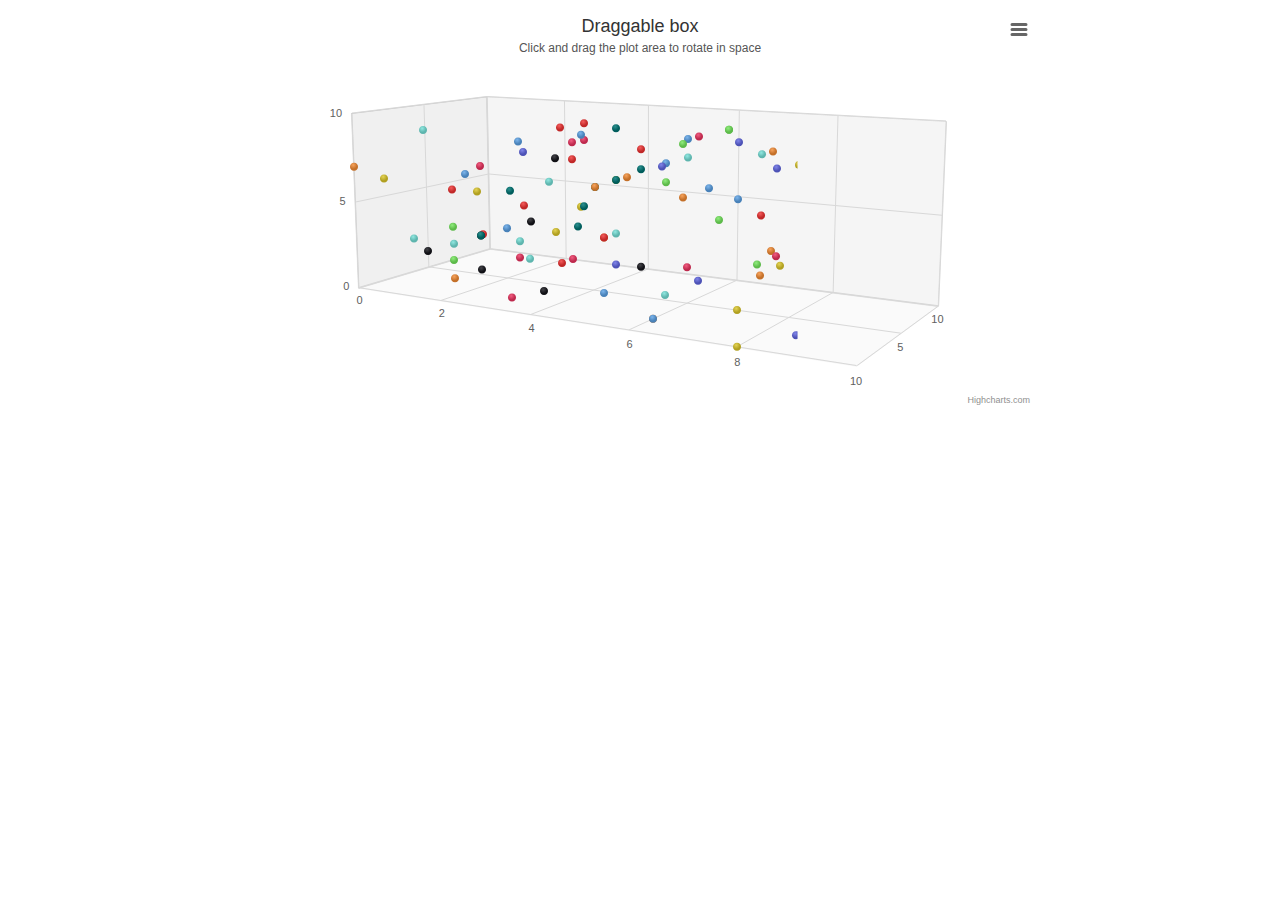
<file: Website/chp/Highcharts-4.1.7/examples/3d-scatter-draggable/index.htm>
<!DOCTYPE HTML>
<html>
	<head>
		<meta http-equiv="Content-Type" content="text/html; charset=utf-8">
		<title>Highcharts Example</title>

		<script type="text/javascript" src="http://ajax.googleapis.com/ajax/libs/jquery/1.8.2/jquery.min.js"></script>
		<style type="text/css">
#container {
	height: 400px; 
	min-width: 310px; 
	max-width: 800px;
	margin: 0 auto;
}
		</style>
		<script type="text/javascript">
$(function () {

    // Give the points a 3D feel by adding a radial gradient
    Highcharts.getOptions().colors = $.map(Highcharts.getOptions().colors, function (color) {
        return {
            radialGradient: {
                cx: 0.4,
                cy: 0.3,
                r: 0.5
            },
            stops: [
                [0, color],
                [1, Highcharts.Color(color).brighten(-0.2).get('rgb')]
            ]
        };
    });

    // Set up the chart
    var chart = new Highcharts.Chart({
        chart: {
            renderTo: 'container',
            margin: 100,
            type: 'scatter',
            options3d: {
                enabled: true,
                alpha: 10,
                beta: 30,
                depth: 250,
                viewDistance: 5,

                frame: {
                    bottom: { size: 1, color: 'rgba(0,0,0,0.02)' },
                    back: { size: 1, color: 'rgba(0,0,0,0.04)' },
                    side: { size: 1, color: 'rgba(0,0,0,0.06)' }
                }
            }
        },
        title: {
            text: 'Draggable box'
        },
        subtitle: {
            text: 'Click and drag the plot area to rotate in space'
        },
        plotOptions: {
            scatter: {
                width: 10,
                height: 10,
                depth: 10
            }
        },
        yAxis: {
            min: 0,
            max: 10,
            title: null
        },
        xAxis: {
            min: 0,
            max: 10,
            gridLineWidth: 1
        },
        zAxis: {
            min: 0,
            max: 10,
            showFirstLabel: false
        },
        legend: {
            enabled: false
        },
        series: [{
            name: 'Reading',
            colorByPoint: true,
            data: [[1, 6, 5], [8, 7, 9], [1, 3, 4], [4, 6, 8], [5, 7, 7], [6, 9, 6], [7, 0, 5], [2, 3, 3], [3, 9, 8], [3, 6, 5], [4, 9, 4], [2, 3, 3], [6, 9, 9], [0, 7, 0], [7, 7, 9], [7, 2, 9], [0, 6, 2], [4, 6, 7], [3, 7, 7], [0, 1, 7], [2, 8, 6], [2, 3, 7], [6, 4, 8], [3, 5, 9], [7, 9, 5], [3, 1, 7], [4, 4, 2], [3, 6, 2], [3, 1, 6], [6, 8, 5], [6, 6, 7], [4, 1, 1], [7, 2, 7], [7, 7, 0], [8, 8, 9], [9, 4, 1], [8, 3, 4], [9, 8, 9], [3, 5, 3], [0, 2, 4], [6, 0, 2], [2, 1, 3], [5, 8, 9], [2, 1, 1], [9, 7, 6], [3, 0, 2], [9, 9, 0], [3, 4, 8], [2, 6, 1], [8, 9, 2], [7, 6, 5], [6, 3, 1], [9, 3, 1], [8, 9, 3], [9, 1, 0], [3, 8, 7], [8, 0, 0], [4, 9, 7], [8, 6, 2], [4, 3, 0], [2, 3, 5], [9, 1, 4], [1, 1, 4], [6, 0, 2], [6, 1, 6], [3, 8, 8], [8, 8, 7], [5, 5, 0], [3, 9, 6], [5, 4, 3], [6, 8, 3], [0, 1, 5], [6, 7, 3], [8, 3, 2], [3, 8, 3], [2, 1, 6], [4, 6, 7], [8, 9, 9], [5, 4, 2], [6, 1, 3], [6, 9, 5], [4, 8, 2], [9, 7, 4], [5, 4, 2], [9, 6, 1], [2, 7, 3], [4, 5, 4], [6, 8, 1], [3, 4, 0], [2, 2, 6], [5, 1, 2], [9, 9, 7], [6, 9, 9], [8, 4, 3], [4, 1, 7], [6, 2, 5], [0, 4, 9], [3, 5, 9], [6, 9, 1], [1, 9, 2]]
        }]
    });


    // Add mouse events for rotation
    $(chart.container).bind('mousedown.hc touchstart.hc', function (e) {
        e = chart.pointer.normalize(e);

        var posX = e.pageX,
            posY = e.pageY,
            alpha = chart.options.chart.options3d.alpha,
            beta = chart.options.chart.options3d.beta,
            newAlpha,
            newBeta,
            sensitivity = 5; // lower is more sensitive

        $(document).bind({
            'mousemove.hc touchdrag.hc': function (e) {
                // Run beta
                newBeta = beta + (posX - e.pageX) / sensitivity;
                chart.options.chart.options3d.beta = newBeta;

                // Run alpha
                newAlpha = alpha + (e.pageY - posY) / sensitivity;
                chart.options.chart.options3d.alpha = newAlpha;

                chart.redraw(false);
            },
            'mouseup touchend': function () {
                $(document).unbind('.hc');
            }
        });
    });

});
		</script>
	</head>
	<body>

<script src="../../js/highcharts.js"></script>
<script src="../../js/highcharts-3d.js"></script>
<script src="../../js/modules/exporting.js"></script>

<div id="container" style="height: 400px"></div>
	</body>
</html>
</file>
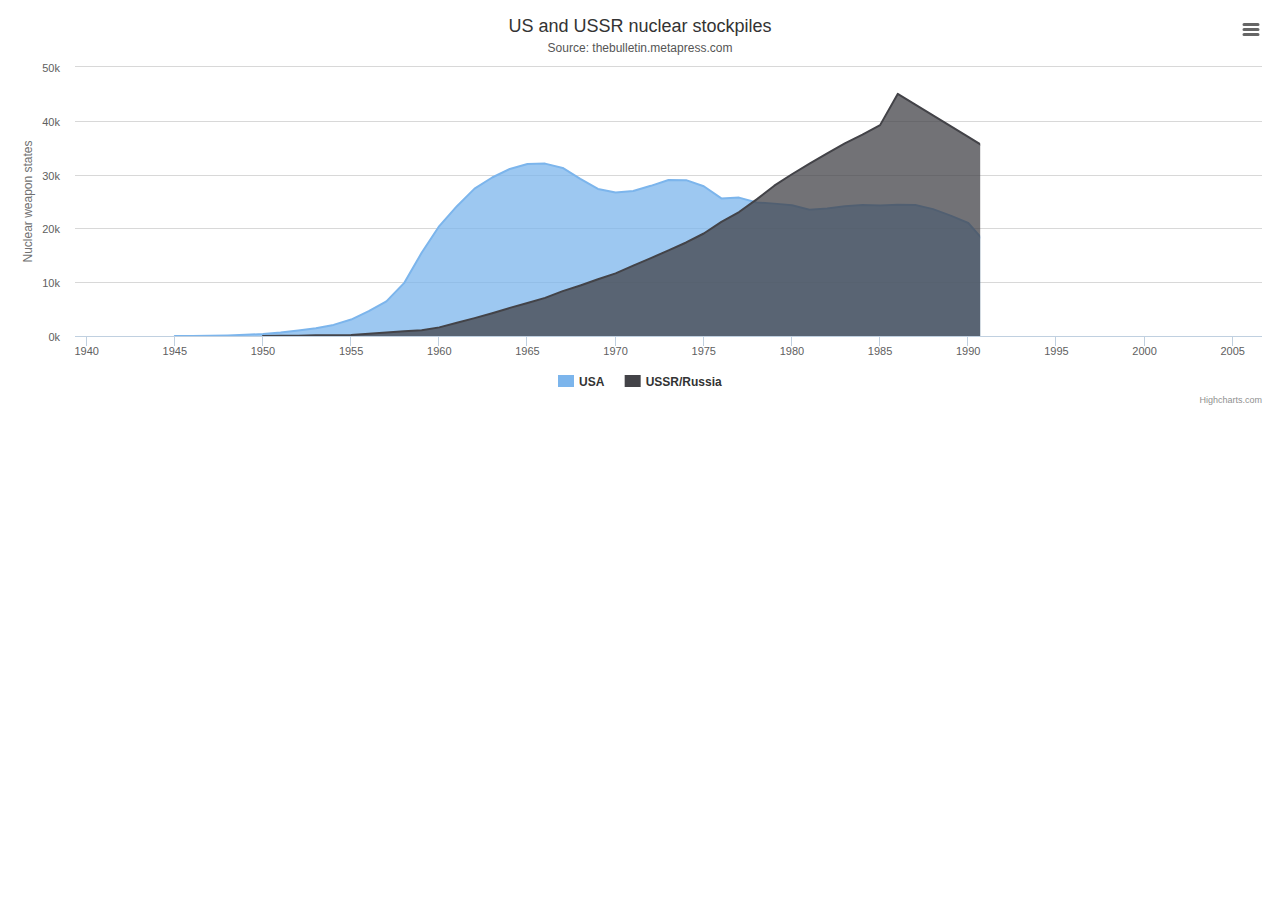
<file: Website/chp/Highcharts-4.1.7/examples/area-basic/index.htm>
<!DOCTYPE HTML>
<html>
	<head>
		<meta http-equiv="Content-Type" content="text/html; charset=utf-8">
		<title>Highcharts Example</title>

		<script type="text/javascript" src="http://ajax.googleapis.com/ajax/libs/jquery/1.8.2/jquery.min.js"></script>
		<style type="text/css">
${demo.css}
		</style>
		<script type="text/javascript">
$(function () {
    $('#container').highcharts({
        chart: {
            type: 'area'
        },
        title: {
            text: 'US and USSR nuclear stockpiles'
        },
        subtitle: {
            text: 'Source: <a href="http://thebulletin.metapress.com/content/c4120650912x74k7/fulltext.pdf">' +
                'thebulletin.metapress.com</a>'
        },
        xAxis: {
            allowDecimals: false,
            labels: {
                formatter: function () {
                    return this.value; // clean, unformatted number for year
                }
            }
        },
        yAxis: {
            title: {
                text: 'Nuclear weapon states'
            },
            labels: {
                formatter: function () {
                    return this.value / 1000 + 'k';
                }
            }
        },
        tooltip: {
            pointFormat: '{series.name} produced <b>{point.y:,.0f}</b><br/>warheads in {point.x}'
        },
        plotOptions: {
            area: {
                pointStart: 1940,
                marker: {
                    enabled: false,
                    symbol: 'circle',
                    radius: 2,
                    states: {
                        hover: {
                            enabled: true
                        }
                    }
                }
            }
        },
        series: [{
            name: 'USA',
            data: [null, null, null, null, null, 6, 11, 32, 110, 235, 369, 640,
                1005, 1436, 2063, 3057, 4618, 6444, 9822, 15468, 20434, 24126,
                27387, 29459, 31056, 31982, 32040, 31233, 29224, 27342, 26662,
                26956, 27912, 28999, 28965, 27826, 25579, 25722, 24826, 24605,
                24304, 23464, 23708, 24099, 24357, 24237, 24401, 24344, 23586,
                22380, 21004, 17287, 14747, 13076, 12555, 12144, 11009, 10950,
                10871, 10824, 10577, 10527, 10475, 10421, 10358, 10295, 10104]
        }, {
            name: 'USSR/Russia',
            data: [null, null, null, null, null, null, null, null, null, null,
                5, 25, 50, 120, 150, 200, 426, 660, 869, 1060, 1605, 2471, 3322,
                4238, 5221, 6129, 7089, 8339, 9399, 10538, 11643, 13092, 14478,
                15915, 17385, 19055, 21205, 23044, 25393, 27935, 30062, 32049,
                33952, 35804, 37431, 39197, 45000, 43000, 41000, 39000, 37000,
                35000, 33000, 31000, 29000, 27000, 25000, 24000, 23000, 22000,
                21000, 20000, 19000, 18000, 18000, 17000, 16000]
        }]
    });
});
		</script>
	</head>
	<body>
<script src="../../js/highcharts.js"></script>
<script src="../../js/modules/exporting.js"></script>

<div id="container" style="min-width: 310px; height: 400px; margin: 0 auto"></div>

	</body>
</html>
</file>
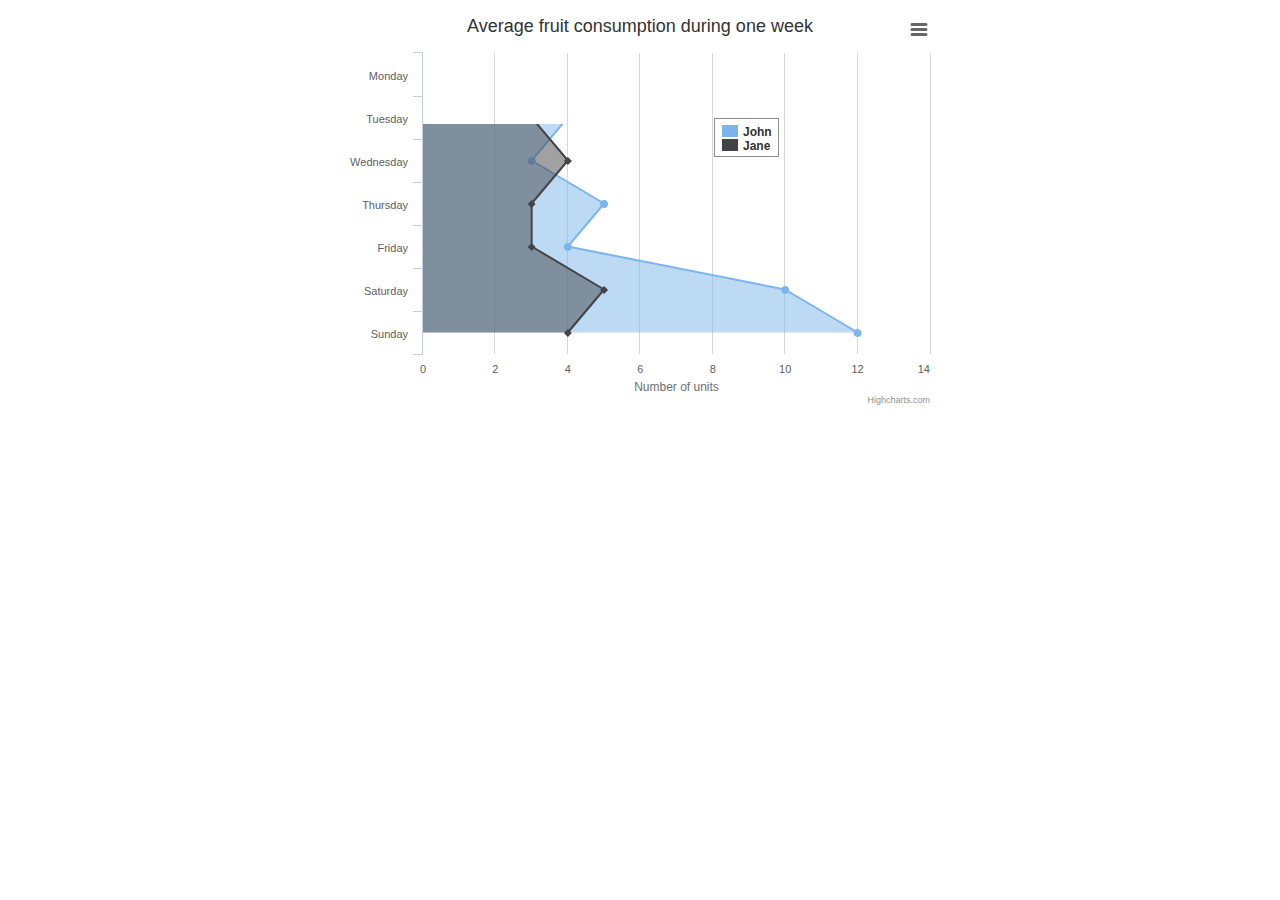
<file: Website/chp/Highcharts-4.1.7/examples/area-inverted/index.htm>
<!DOCTYPE HTML>
<html>
	<head>
		<meta http-equiv="Content-Type" content="text/html; charset=utf-8">
		<title>Highcharts Example</title>

		<script type="text/javascript" src="http://ajax.googleapis.com/ajax/libs/jquery/1.8.2/jquery.min.js"></script>
		<style type="text/css">
${demo.css}
		</style>
		<script type="text/javascript">
$(function () {
    $('#container').highcharts({
        chart: {
            type: 'area',
            inverted: true
        },
        title: {
            text: 'Average fruit consumption during one week'
        },
        subtitle: {
            style: {
                position: 'absolute',
                right: '0px',
                bottom: '10px'
            }
        },
        legend: {
            layout: 'vertical',
            align: 'right',
            verticalAlign: 'top',
            x: -150,
            y: 100,
            floating: true,
            borderWidth: 1,
            backgroundColor: (Highcharts.theme && Highcharts.theme.legendBackgroundColor) || '#FFFFFF'
        },
        xAxis: {
            categories: [
                'Monday',
                'Tuesday',
                'Wednesday',
                'Thursday',
                'Friday',
                'Saturday',
                'Sunday'
            ]
        },
        yAxis: {
            title: {
                text: 'Number of units'
            },
            labels: {
                formatter: function () {
                    return this.value;
                }
            },
            min: 0
        },
        plotOptions: {
            area: {
                fillOpacity: 0.5
            }
        },
        series: [{
            name: 'John',
            data: [3, 4, 3, 5, 4, 10, 12]
        }, {
            name: 'Jane',
            data: [1, 3, 4, 3, 3, 5, 4]
        }]
    });
});
		</script>
	</head>
	<body>
<script src="../../js/highcharts.js"></script>
<script src="../../js/modules/exporting.js"></script>

<div id="container" style="min-width: 310px; height: 400px; max-width: 600px; margin: 0 auto"></div>

	</body>
</html>
</file>
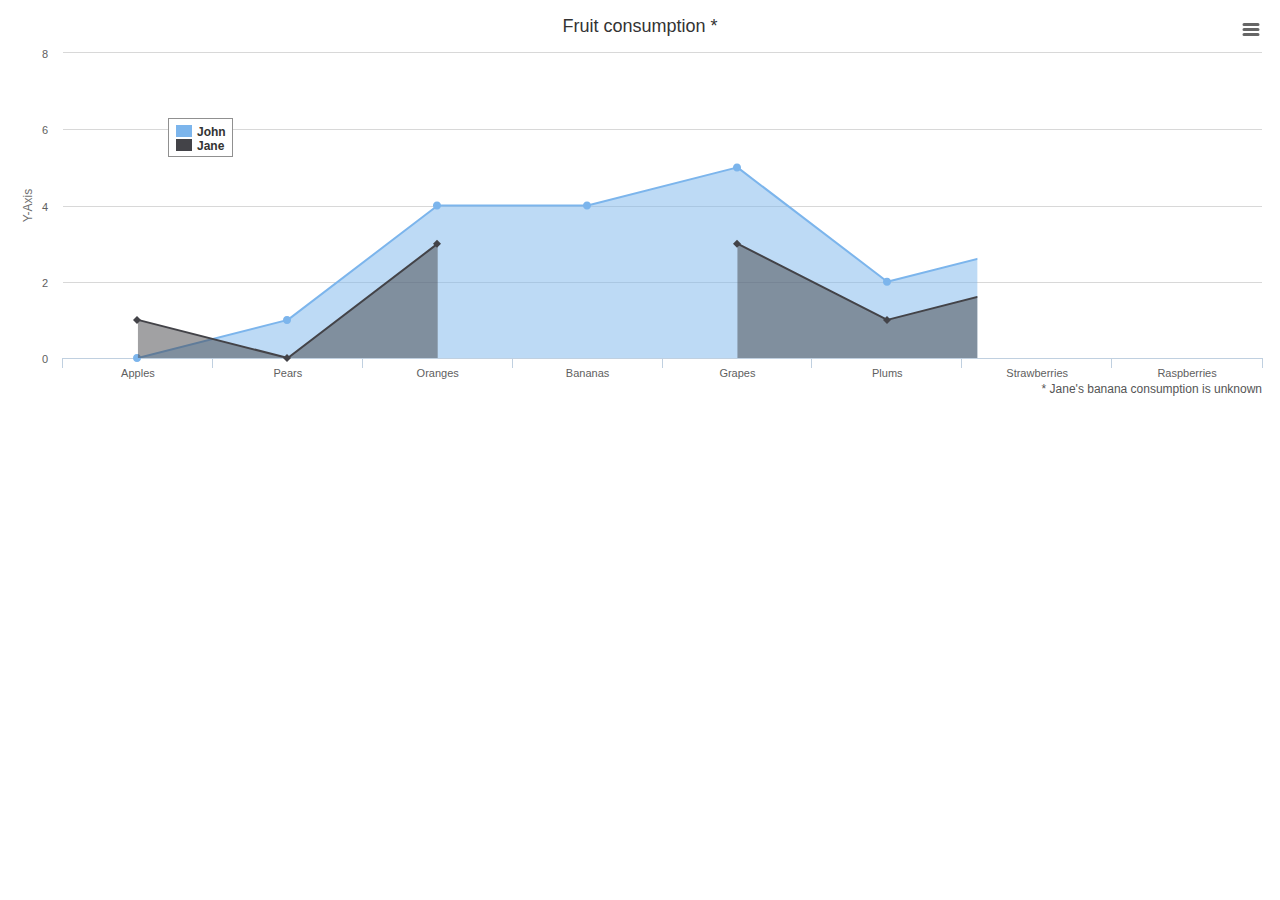
<file: Website/chp/Highcharts-4.1.7/examples/area-missing/index.htm>
<!DOCTYPE HTML>
<html>
	<head>
		<meta http-equiv="Content-Type" content="text/html; charset=utf-8">
		<title>Highcharts Example</title>

		<script type="text/javascript" src="http://ajax.googleapis.com/ajax/libs/jquery/1.8.2/jquery.min.js"></script>
		<style type="text/css">
${demo.css}
		</style>
		<script type="text/javascript">
$(function () {
    $('#container').highcharts({
        chart: {
            type: 'area',
            spacingBottom: 30
        },
        title: {
            text: 'Fruit consumption *'
        },
        subtitle: {
            text: '* Jane\'s banana consumption is unknown',
            floating: true,
            align: 'right',
            verticalAlign: 'bottom',
            y: 15
        },
        legend: {
            layout: 'vertical',
            align: 'left',
            verticalAlign: 'top',
            x: 150,
            y: 100,
            floating: true,
            borderWidth: 1,
            backgroundColor: (Highcharts.theme && Highcharts.theme.legendBackgroundColor) || '#FFFFFF'
        },
        xAxis: {
            categories: ['Apples', 'Pears', 'Oranges', 'Bananas', 'Grapes', 'Plums', 'Strawberries', 'Raspberries']
        },
        yAxis: {
            title: {
                text: 'Y-Axis'
            },
            labels: {
                formatter: function () {
                    return this.value;
                }
            }
        },
        tooltip: {
            formatter: function () {
                return '<b>' + this.series.name + '</b><br/>' +
                    this.x + ': ' + this.y;
            }
        },
        plotOptions: {
            area: {
                fillOpacity: 0.5
            }
        },
        credits: {
            enabled: false
        },
        series: [{
            name: 'John',
            data: [0, 1, 4, 4, 5, 2, 3, 7]
        }, {
            name: 'Jane',
            data: [1, 0, 3, null, 3, 1, 2, 1]
        }]
    });
});
		</script>
	</head>
	<body>
<script src="../../js/highcharts.js"></script>
<script src="../../js/modules/exporting.js"></script>

<div id="container" style="min-width: 310px; height: 400px; margin: 0 auto"></div>

	</body>
</html>
</file>
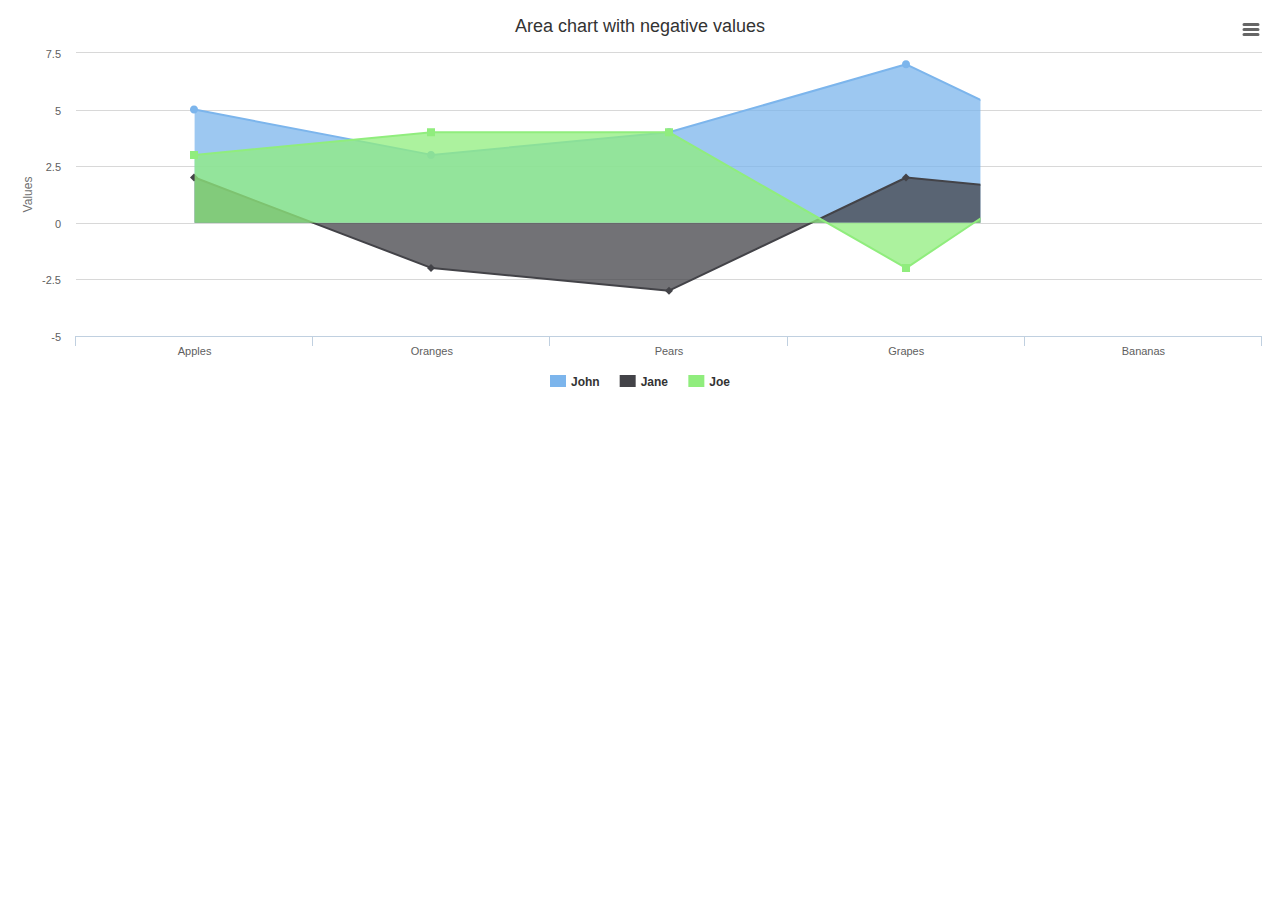
<file: Website/chp/Highcharts-4.1.7/examples/area-negative/index.htm>
<!DOCTYPE HTML>
<html>
	<head>
		<meta http-equiv="Content-Type" content="text/html; charset=utf-8">
		<title>Highcharts Example</title>

		<script type="text/javascript" src="http://ajax.googleapis.com/ajax/libs/jquery/1.8.2/jquery.min.js"></script>
		<style type="text/css">
${demo.css}
		</style>
		<script type="text/javascript">
$(function () {
    $('#container').highcharts({
        chart: {
            type: 'area'
        },
        title: {
            text: 'Area chart with negative values'
        },
        xAxis: {
            categories: ['Apples', 'Oranges', 'Pears', 'Grapes', 'Bananas']
        },
        credits: {
            enabled: false
        },
        series: [{
            name: 'John',
            data: [5, 3, 4, 7, 2]
        }, {
            name: 'Jane',
            data: [2, -2, -3, 2, 1]
        }, {
            name: 'Joe',
            data: [3, 4, 4, -2, 5]
        }]
    });
});
		</script>
	</head>
	<body>
<script src="../../js/highcharts.js"></script>
<script src="../../js/modules/exporting.js"></script>

<div id="container" style="min-width: 310px; height: 400px; margin: 0 auto"></div>

	</body>
</html>
</file>
<file: Website/Examples/RegistrationForm-master/source/style/fg_membersite.css>
/*
Registration/Login Form by html-form-guide.com
You can customize all the aspects of the form in this style sheet
*/

#fg_membersite fieldset
{
   width: 230px;
   padding:20px;
   border:1px solid #ccc;
-moz-border-radius: 10px;
-webkit-border-radius: 10px;
-khtml-border-radius: 10px;
border-radius: 10px;   
}

#fg_membersite legend, #fg_membersite h2
{
   font-family : Arial, sans-serif;
   font-size: 1.3em;
   font-weight:bold;
   color:#333;
}

#fg_membersite label
{
   font-family : Arial, sans-serif;
   font-size:0.8em;
   font-weight: bold;
}

#fg_membersite input[type="text"],#fg_membersite textarea,
#fg_membersite input[type="password"]
{
  font-family : Arial, Verdana, sans-serif;
  font-size: 0.8em;
  line-height:140%;
  color : #000; 
  padding : 3px; 
  border : 1px solid #999;
    -moz-border-radius: 5px;
    -webkit-border-radius: 5px;
    -khtml-border-radius: 5px;
    border-radius: 5px;

}

#fg_membersite input[type="text"],
#fg_membersite input[type="password"]
{
  height:18px;
  width:220px;
}

 #fg_membersite #scaptcha
{
  width:60px;
  height:18px;
}

#fg_membersite input[type="submit"]
{
   width:100px;
   height:30px;
   padding-left:0px;
}

#fg_membersite textarea
{
  height:120px;
  width:310px;
}

#fg_membersite input[type="text"]:focus,
#fg_membersite textarea:focus
{
  color : #009;
  border : 1px solid #990000;
  background-color : #ffff99;
  font-weight:bold;
}

#fg_membersite .container
{
   margin-top:8px;
   margin-bottom: 10px;
}

#fg_membersite .error
{
   font-family: Verdana, Arial, sans-serif; 
   font-size: 0.7em;
   color: #900;
   background-color : #ffff00;
}

#fg_membersite #register_password_errorloc
{
    clear:both;
}

#fg_membersite  fieldset#antispam
{
   padding:2px;
   border-top:1px solid #EEE;
   border-left:0;
   border-right:0;
   border-bottom:0;
   width:350px;
}

#fg_membersite fieldset#antispam legend
{
   font-family : Arial, sans-serif;
   font-size: 0.8em;
   font-weight:bold;
   color:#333;   
}

#fg_membersite .short_explanation
{
   font-family : Arial, sans-serif;
   font-size: 0.6em;
   color:#333;   
}

/* spam_trap: This input is hidden. This is here to trick the spam bots*/
#fg_membersite .spmhidip
{
   display:none;
   width:10px;
   height:3px;
}
#fg_membersite #fg_crdiv
{
   font-family : Arial, sans-serif;
   font-size: 0.3em;
   opacity: .2;
   -moz-opacity: .2;
   filter: alpha(opacity=20);   
}
#fg_membersite  #fg_crdiv p
{
    display:none;
}

#fg_membersite_content li
{
font-family : Arial, sans-serif;
padding-top:10px;
padding-bottom:10px;
}
#fg_membersite_content
{
    font-family : Arial, sans-serif;
    font-size: 0.9em;
    line-height: 150%
}

#fg_membersite_content h2
{
   font-family : Arial, sans-serif;
   font-size: 1.5em;
   font-weight:bold;
   color:#333;
}
</file>
